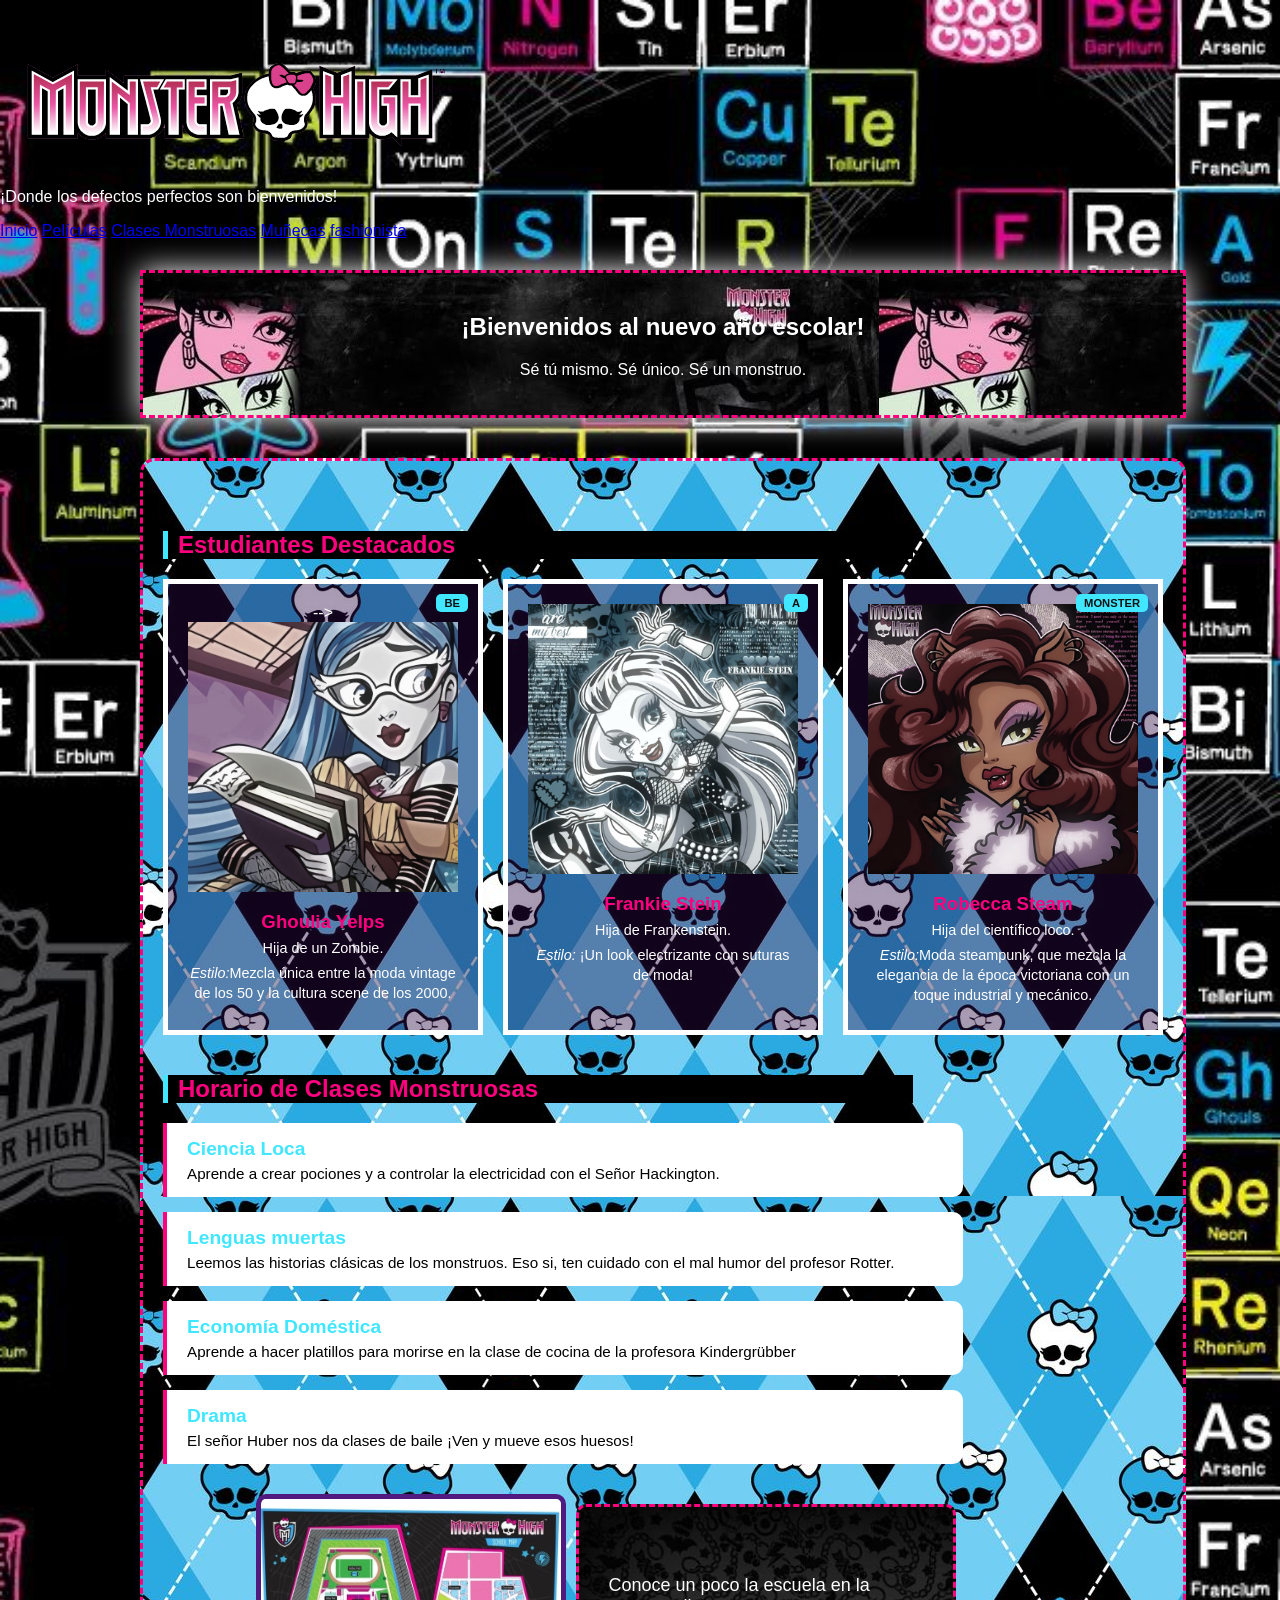
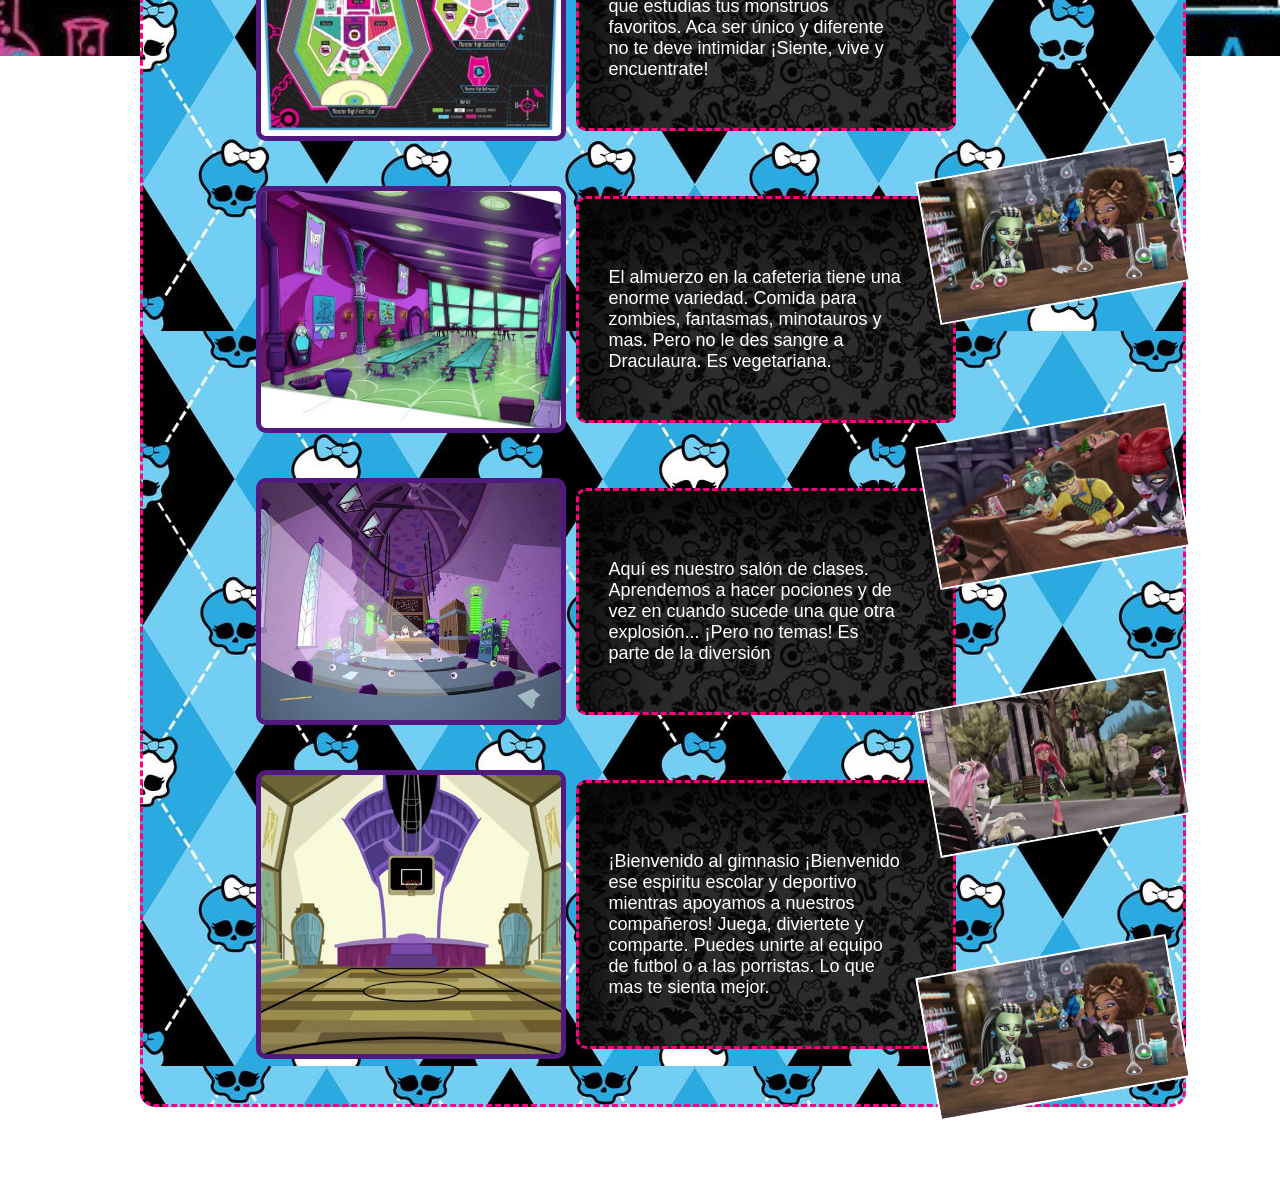
<file: clases.html>
<!DOCTYPE html>
<html lang="es">

<head>
  <meta charset="UTF-8">
  <meta name="viewport" content="width=device-width, initial-scale=1.0">
  <title>Monster High - Escuela terrorífica</title>

  <link rel="stylesheet" href="css/clases.css">
  <link rel="Icon" href="png_s/calavera.png" type="image/png">
</head>

<body>


  <header class="header-principal">
    <img src="png_s/logo-horizontal.png" alt="logo" class="imagen-logo">
    <p class="eslogan">¡Donde los defectos perfectos son bienvenidos!</p>
  </header>

  <nav class="menu-navegacion">
    <a href="index.html" class="enlace-menu">Inicio</a>
    <a href="peliculas.html" class="enlace-menu">Películas</a>
    <a href="clases.html" class="enlace-menu">Clases Monstruosas</a>
    <a href="muñecas.html" class="enlace-menu">Muñecas</a>
    <a href="fashion.html" class="enlace-menu">fashionista</a>
  </nav>

  <main class="contenedor-principal">

    <section id="inicio" class="seccion-bienvenida">
      <h2>¡Bienvenidos al nuevo año escolar!</h2>
      <p>Sé tú mismo. Sé único. Sé un monstruo.</p>
    </section>

    <div class="marco-fondo">
      <!--SECCIÓN DE PERSONAJES (CON IMÁGENES) -->
      <h2 class="titulo-seccion">Estudiantes Destacados</h2>

      <section id="estudiantes" class="rejilla-estudiantes">

        <article class="tarjeta-monstruo">
          <span class="insignia-esquina">Be</span>
          <div class="contenedor-imagen-monstruo"> -->
            <img src="Personajes_imgs/ghoulia.jpg" alt="Ghoulia" class="imagen-personaje">
          </div>
          <h3 class="nombre-monstruo">Ghoulia Yelps</h3>
          <p class="info-monstruo">Hija de un Zombie.</p>
          <p class="info-monstruo"><em>Estilo:</em>Mezcla única entre la moda vintage de los 50 y la cultura scene de
            los 2000.</p>

        </article>

        <article class="tarjeta-monstruo">
          <span class="insignia-esquina">A</span>
          <div class="contenedor-imagen-monstruo">
            <img src="Personajes_imgs/frankie.jpg" alt="Frankie Stein" class="imagen-personaje">
          </div>
          <h3 class="nombre-monstruo">Frankie Stein</h3>
          <p class="info-monstruo">Hija de Frankenstein.</p>
          <p class="info-monstruo"><em>Estilo:</em> ¡Un look electrizante con suturas de moda!</p>
        </article>

        <article class="tarjeta-monstruo">
          <span class="insignia-esquina">Monster</span>
          <div class="contenedor-imagen-monstruo">
            <img src="Personajes_imgs/clawdeen wolf.jpg" alt="Robecca" class="imagen-personaje">
          </div>
          <h3 class="nombre-monstruo">Robecca Steam</h3>
          <p class="info-monstruo">Hija del científico loco.</p>
          <p class="info-monstruo"><em>Estilo:</em>Moda steampunk, que mezcla la elegancia de la época victoriana con un
            toque industrial y mecánico.</p>
        </article>

      </section>

      <h2 class="titulo-seccion">Horario de Clases Monstruosas</h2>

      <section id="clases" class="lista-clases">

        <div class="tarjeta-clase">
          <h4 class="nombre-clase">Ciencia Loca</h4>
          <p class="detalle-clase">Aprende a crear pociones y a controlar la electricidad con el Señor Hackington.
          </p>
        </div>

        <div class="tarjeta-clase">
          <h4 class="nombre-clase">Lenguas muertas</h4>
          <p class="detalle-clase">Leemos las historias clásicas de los monstruos. Eso si, ten cuidado con el mal humor
            del profesor Rotter.
          </p>
        </div>

        <div class="tarjeta-clase">
          <h4 class="nombre-clase">Economía Doméstica</h4>
          <p class="detalle-clase">Aprende a hacer platillos para morirse en la clase de cocina de la profesora
            Kindergrübber</p>
        </div>

        <div class="tarjeta-clase">
          <h4 class="nombre-clase">Drama</h4>
          <p class="detalle-clase">El señor Huber nos da clases de baile ¡Ven y mueve esos huesos!</p>
        </div>

        <div class="fondos">
          <img src="Personajes_imgs/campus.jpg" alt="campus" class="imagen-lat">
          <div class="info-clases">
            <p>Conoce un poco la escuela en la que estudias tus monstruos favoritos.
              Aca ser único y diferente no te deve intimidar ¡Siente, vive y encuentrate!
            </p>
          </div>
        </div>

        <div class="fondos">
          <img src="Personajes_imgs/cafeteria.jpg" alt="campus" class="imagen-lat">
          <div class="info-clases">
            <p>El almuerzo en la cafeteria tiene una enorme variedad. Comida para zombies, fantasmas, minotauros
              y mas. Pero no le des sangre a Draculaura. Es vegetariana.
            </p>
          </div>
        </div>

        <div class="fondos">
          <img src="Personajes_imgs/salon-clases.jpg" alt="campus" class="imagen-lat">
          <div class="info-clases">
            <p>Aquí es nuestro salón de clases. Aprendemos a hacer pociones y de vez en cuando
              sucede una que otra explosión... ¡Pero no temas! Es parte de la diversión
            </p>
          </div>
        </div>

        <div class="fondos">
          <img src="Personajes_imgs/gimnasio.jpg" alt="campus" class="imagen-lat">
          <div class="info-clases">
            <p>¡Bienvenido al gimnasio ¡Bienvenido ese espiritu escolar y deportivo mientras apoyamos a nuestros
              compañeros! Juega, diviertete y comparte. Puedes unirte al equipo de futbol o a las porristas.
              Lo que mas te sienta mejor.
            </p>
          </div>
        </div>

        <div class="decoraciones-revistas">
          <img src="Personajes_imgs/ex1.jpg" alt="revista1" class="img-lat">
          <img src="Personajes_imgs/ex2.jpg" alt="revista2" class="img-lat">
          <img src="Personajes_imgs/ex3.jpg" alt="revista3" class="img-lat">
          <img src="Personajes_imgs/ex4.jpg" alt="revista4" class="img-lat">
        </div>

        <div class="decoraciones-revistas">
          <img src="Personajes_imgs/ex1.jpg" alt="revista1" class="img-lat">
        </div

      </section>
    </div>

  </main>

  <footer class="pie-pagina">
    <p>&copy; 2026 - Creado por un auténtico monstruo de la web.</p>
  </footer>

</body>

</html>
</file>
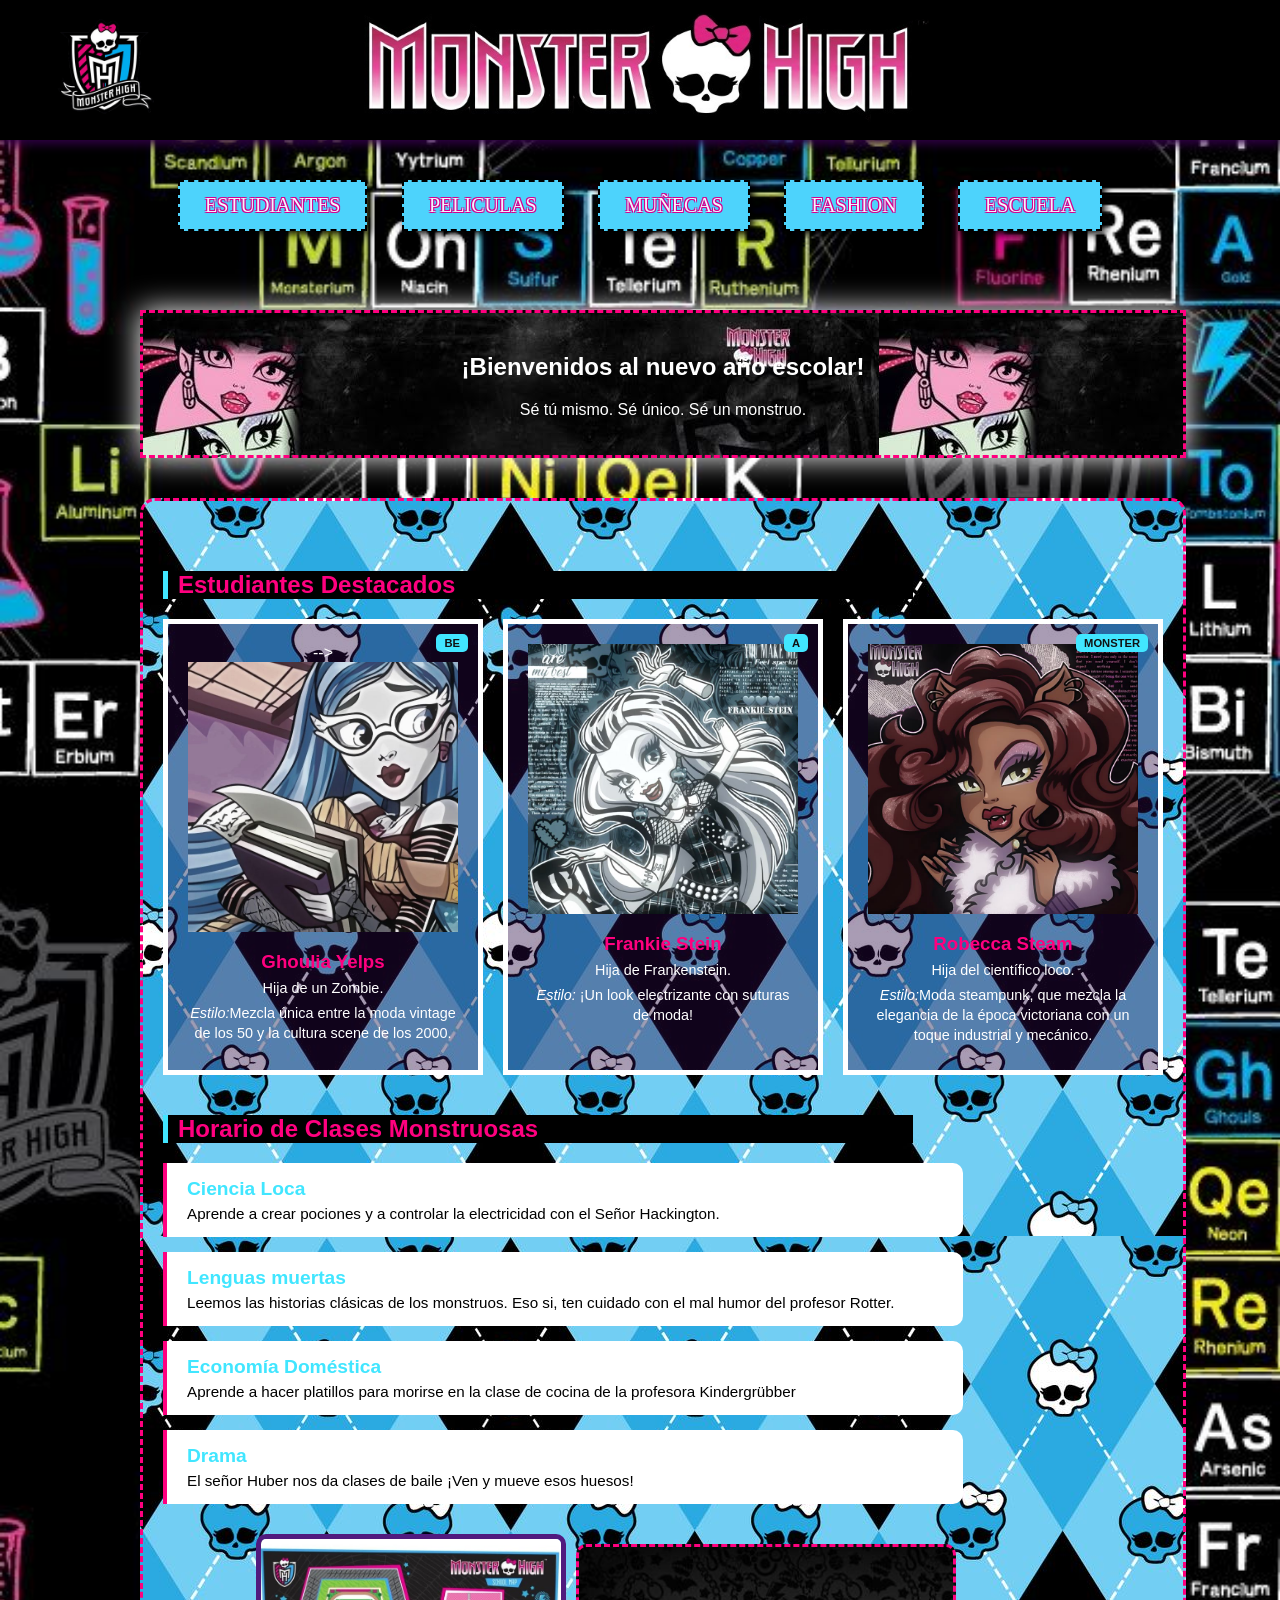
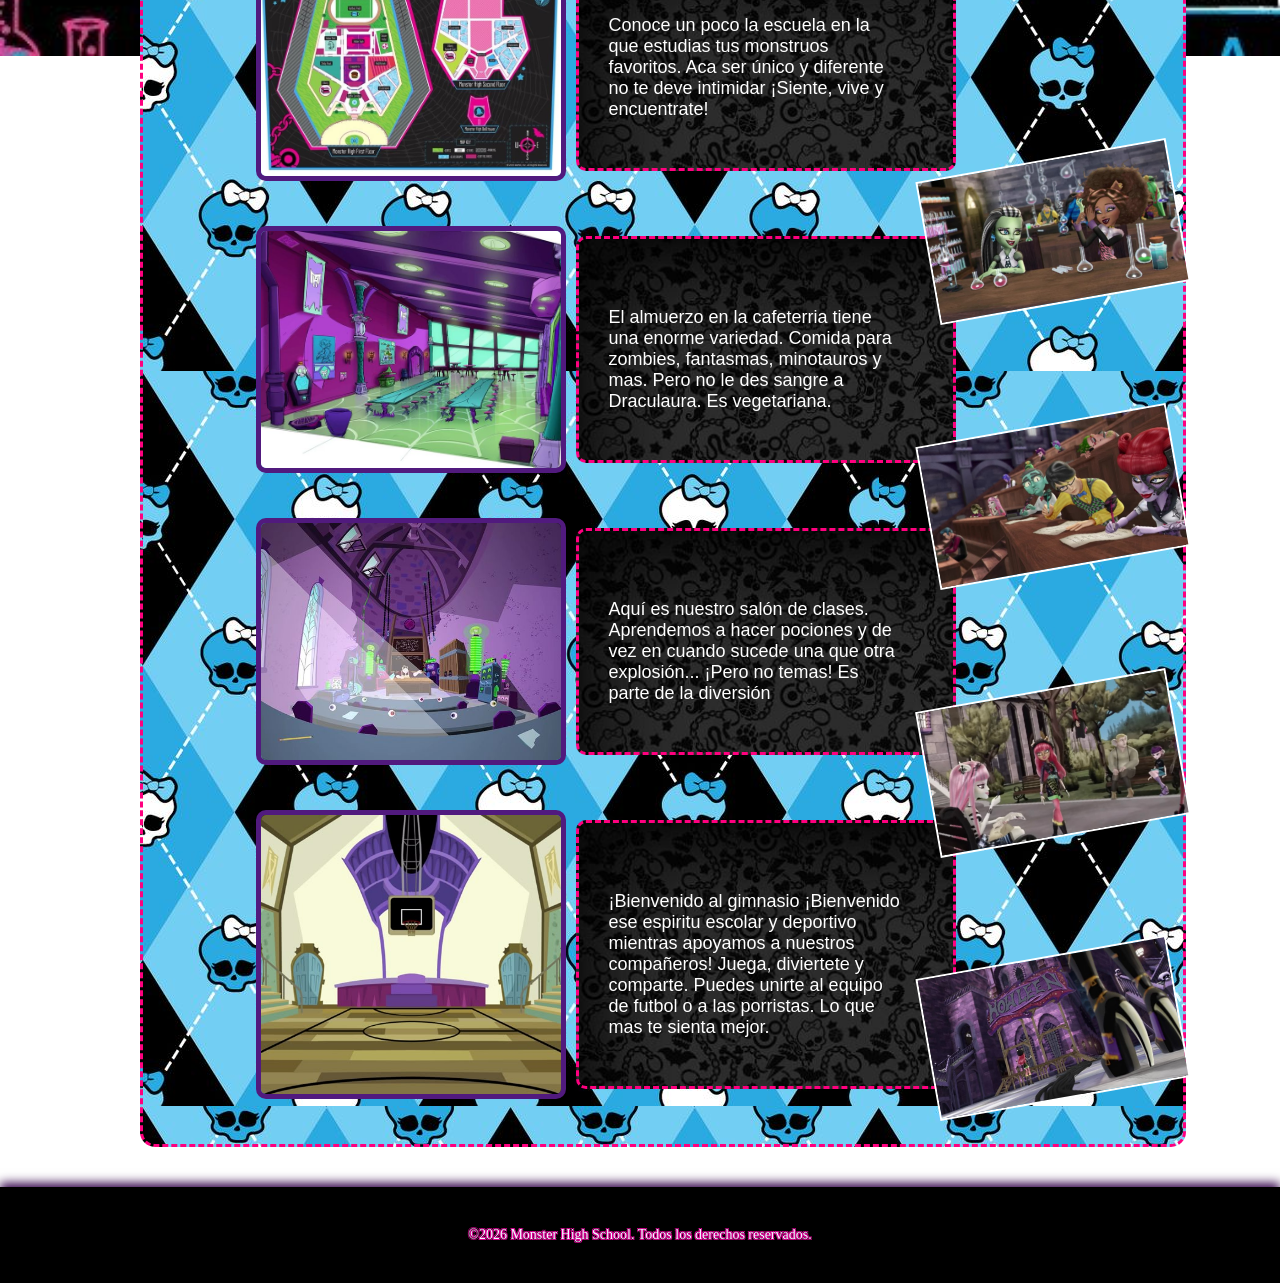
<file: escuela.html>
<!DOCTYPE html>
<html lang="es">

<head>
  <meta charset="UTF-8">
  <meta name="viewport" content="width=device-width, initial-scale=1.0">
  <title>Monster High - Escuela terrorífica</title>
  <link rel="stylesheet" href="css/interfazigual.css">
  <link rel="stylesheet" href="css/clases.css">
  <link rel="Icon" href="png_s/calavera.png" type="image/png">
</head>

<body>

  <header>
    <a href="index.html">
      <img src="Resources/LogoMHpng.png" alt="Logo Monster High" class="logo">
    </a>
    <img src="Resources/Titulo.png" alt="Titulo Monster High" class="titulo">
  </header>

  <main class="botones">
    <a href="estudiantes.html" class="opcion-menu op1">ESTUDIANTES</a>
    <a href="peliculas.html" class="opcion-menu op2">PELICULAS</a>
    <a href="muñecas.html" class="opcion-menu op3">MUÑECAS</a>
    <a href="fashion.html" class="opcion-menu op4">FASHION</a>
    <a href="escuela.html" class="opcion-menu op5">ESCUELA</a>
  </main>

  <main class="contenedor-principal">

    <section id="inicio" class="seccion-bienvenida">
      <h2>¡Bienvenidos al nuevo año escolar!</h2>
      <p>Sé tú mismo. Sé único. Sé un monstruo.</p>
    </section>

    <div class="marco-fondo">

      <h2 class="titulo-seccion">Estudiantes Destacados</h2>

      <section id="estudiantes" class="rejilla-estudiantes">

        <article class="tarjeta-monstruo">
          <span class="insignia-esquina">Be</span>
          <div class="contenedor-imagen-monstruo"> -->
            <img src="Resources/Personajes_imgs/ghoulia.jpg" alt="Ghoulia" class="imagen-personaje">
          </div>
          <h3 class="nombre-monstruo">Ghoulia Yelps</h3>
          <p class="info-monstruo">Hija de un Zombie.</p>
          <p class="info-monstruo"><em>Estilo:</em>Mezcla única entre la moda vintage de los 50 y la cultura scene de
            los 2000.</p>

        </article>

        <article class="tarjeta-monstruo">
          <span class="insignia-esquina">A</span>
          <div class="contenedor-imagen-monstruo">
            <img src="Resources/Personajes_imgs/frankie.jpg" alt="Frankie Stein" class="imagen-personaje">
          </div>
          <h3 class="nombre-monstruo">Frankie Stein</h3>
          <p class="info-monstruo">Hija de Frankenstein.</p>
          <p class="info-monstruo"><em>Estilo:</em> ¡Un look electrizante con suturas de moda!</p>
        </article>

        <article class="tarjeta-monstruo">
          <span class="insignia-esquina">Monster</span>
          <div class="contenedor-imagen-monstruo">
            <img src="Resources/Personajes_imgs/clawdeen wolf.jpg" alt="Robecca" class="imagen-personaje">
          </div>
          <h3 class="nombre-monstruo">Robecca Steam</h3>
          <p class="info-monstruo">Hija del científico loco.</p>
          <p class="info-monstruo"><em>Estilo:</em>Moda steampunk, que mezcla la elegancia de la época victoriana con un
            toque industrial y mecánico.</p>
        </article>

      </section>

      <h2 class="titulo-seccion">Horario de Clases Monstruosas</h2>

      <section id="clases" class="lista-clases">

        <div class="tarjeta-clase">
          <h4 class="nombre-clase">Ciencia Loca</h4>
          <p class="detalle-clase">Aprende a crear pociones y a controlar la electricidad con el Señor Hackington.
          </p>
        </div>

        <div class="tarjeta-clase">
          <h4 class="nombre-clase">Lenguas muertas</h4>
          <p class="detalle-clase">Leemos las historias clásicas de los monstruos. Eso si, ten cuidado con el mal humor
            del profesor Rotter.
          </p>
        </div>

        <div class="tarjeta-clase">
          <h4 class="nombre-clase">Economía Doméstica</h4>
          <p class="detalle-clase">Aprende a hacer platillos para morirse en la clase de cocina de la profesora
            Kindergrübber</p>
        </div>

        <div class="tarjeta-clase">
          <h4 class="nombre-clase">Drama</h4>
          <p class="detalle-clase">El señor Huber nos da clases de baile ¡Ven y mueve esos huesos!</p>
        </div>

        <div class="fondos">
          <img src="Resources/Personajes_imgs/campus.jpg" alt="campus" class="imagen-lat">
          <div class="info-clases">
            <p>Conoce un poco la escuela en la que estudias tus monstruos favoritos.
              Aca ser único y diferente no te deve intimidar ¡Siente, vive y encuentrate!
            </p>
          </div>
        </div>

        <div class="fondos">
          <img src="Resources/Personajes_imgs/cafeteria.jpg" alt="cafeterria" class="imagen-lat">
          <div class="info-clases">
            <p>El almuerzo en la cafeterria tiene una enorme variedad. Comida para zombies, fantasmas, minotauros
              y mas. Pero no le des sangre a Draculaura. Es vegetariana.
            </p>
          </div>
        </div>

        <div class="fondos">
          <img src="Resources/Personajes_imgs/salon-clases.jpg" alt="campus" class="imagen-lat">
          <div class="info-clases">
            <p>Aquí es nuestro salón de clases. Aprendemos a hacer pociones y de vez en cuando
              sucede una que otra explosión... ¡Pero no temas! Es parte de la diversión
            </p>
          </div>
        </div>

        <div class="fondos">
          <img src="Resources/Personajes_imgs/gimnasio.jpg" alt="campus" class="imagen-lat">
          <div class="info-clases">
            <p>¡Bienvenido al gimnasio ¡Bienvenido ese espiritu escolar y deportivo mientras apoyamos a nuestros
              compañeros! Juega, diviertete y comparte. Puedes unirte al equipo de futbol o a las porristas.
              Lo que mas te sienta mejor.
            </p>
          </div>
        </div>

        <div class="decoraciones-revistas">
          <img src="Resources/Personajes_imgs/ex1.jpg" alt="revista1" class="img-lat">
          <img src="Resources/Personajes_imgs/ex2.jpg" alt="revista2" class="img-lat">
          <img src="Resources/Personajes_imgs/ex3.jpg" alt="revista3" class="img-lat">
          <img src="Resources/Personajes_imgs/ex4.jpg" alt="revista4" class="img-lat">
        </div>

      </section>
    </div>

  </main>

  <footer>
    <p>©2026 Monster High School. Todos los derechos reservados.</p>
  </footer>

</body>

</html>
</file>
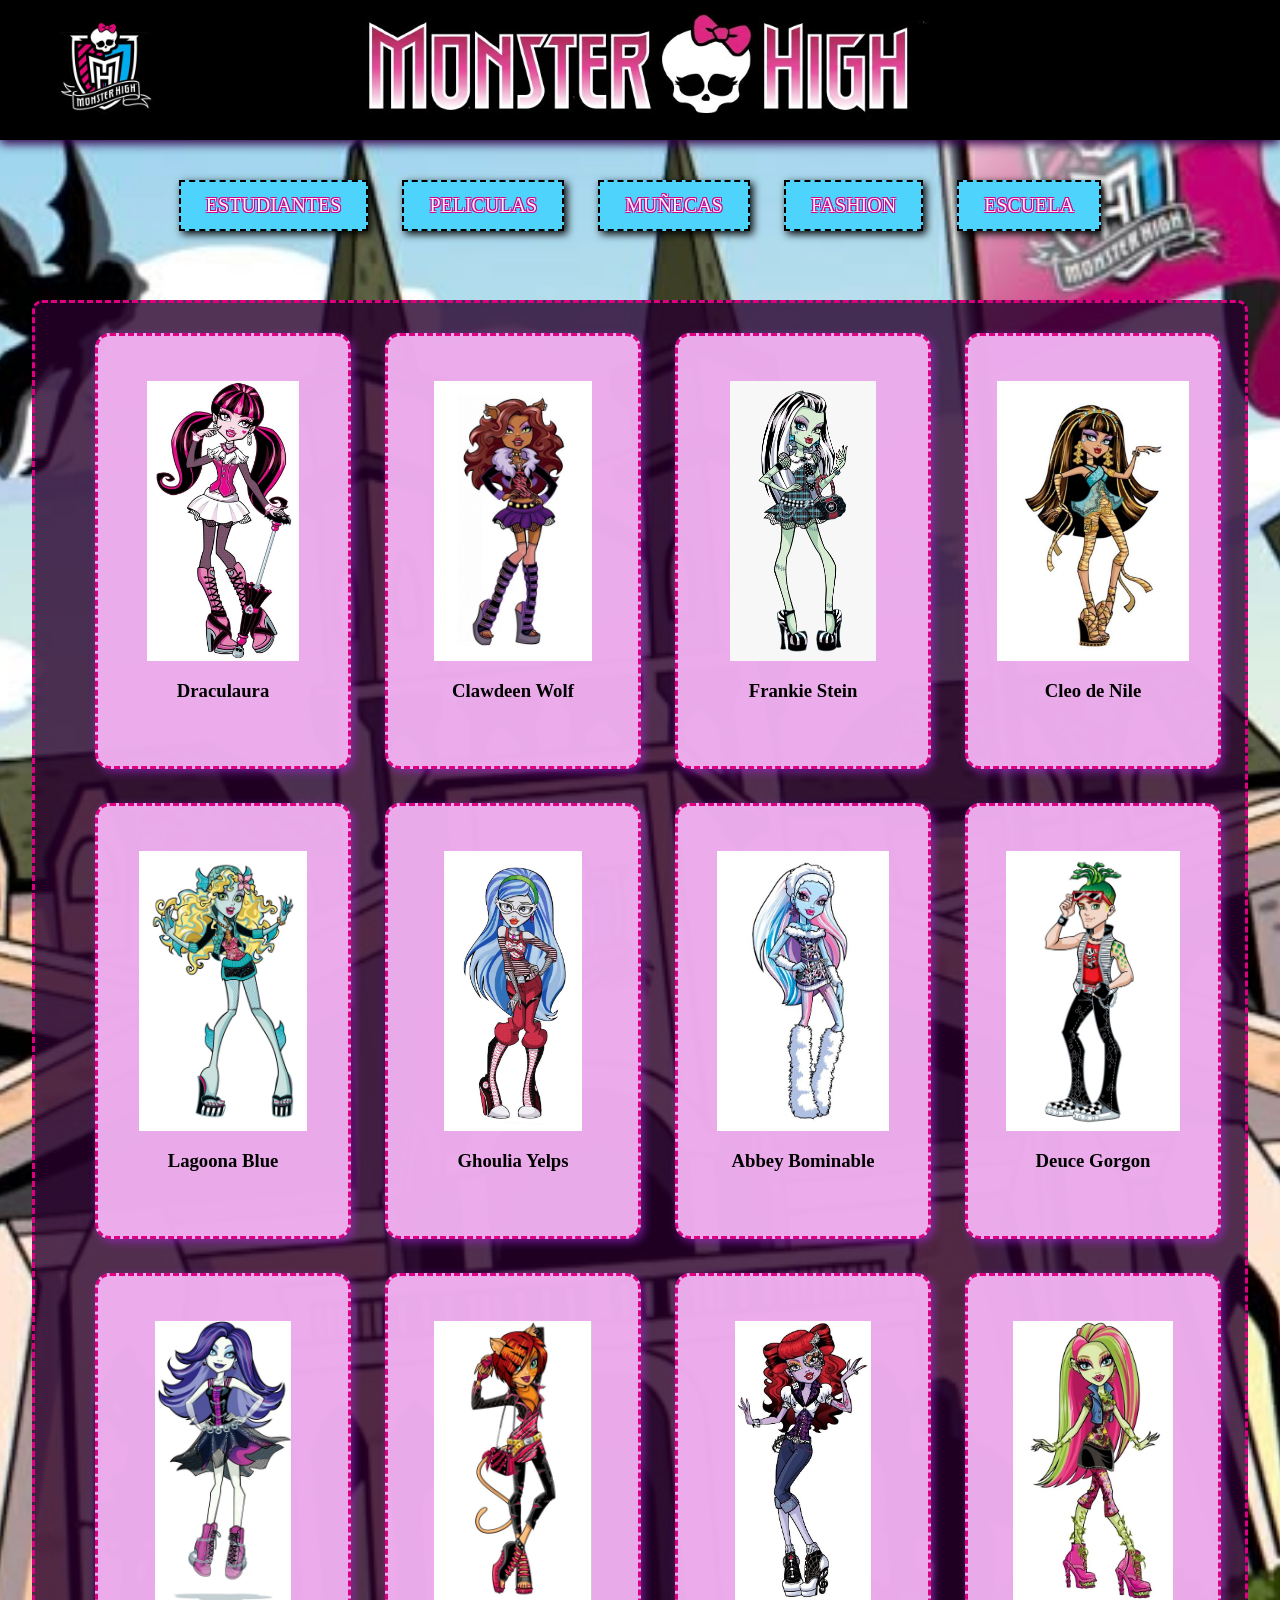
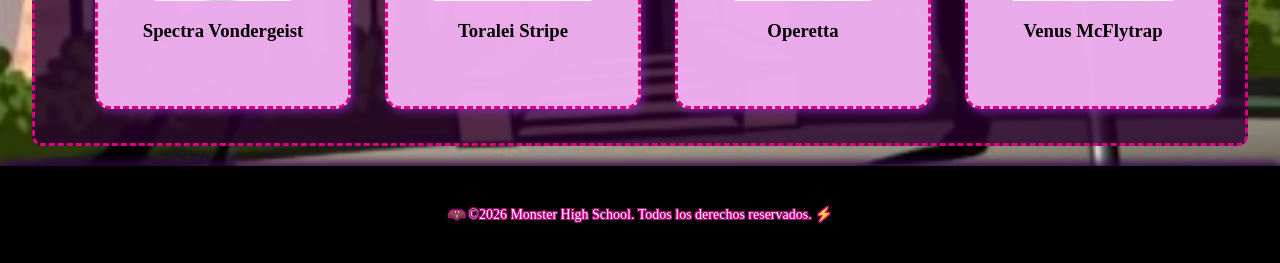
<file: estudiantes.html>
<!DOCTYPE html>
<html lang="es">

<head>
  <meta charset="UTF-8">
  <title>Estudiantes</title>
   <link rel="icon" type="image/png" href="Resources/png_s/calavera.png">
  <link rel="stylesheet" href="CSS/interfazigual.css">
  <link rel="stylesheet" href="CSS/estudiantes.css">
</head>

<body>
  <header>
    <a href="index.html">
      <img src="Resources/LogoMHpng.png" alt="Logo Monster High" class="logo">
    </a>
    <img src="Resources/Titulo.png" alt="Titulo Monster High" class="titulo">
  </header>

  <main class="botones">
    <a href="estudiantes.html" class="opcion-menu op1">ESTUDIANTES</a>
    <a href="peliculas.html" class="opcion-menu op2">PELICULAS</a>
    <a href="muñecas.html" class="opcion-menu op3">MUÑECAS</a>
    <a href="fashion.html" class="opcion-menu op4">FASHION</a>
    <a href="escuela.html" class="opcion-menu op5">ESCUELA</a>
  </main>


  <section class="contenido-es">
    <div class="galeria-estudiantes">
      <div class="tarjeta-flip">
        <div class="tarjeta-interior">

          <div class="tarjeta-frente">
            <img src="Resources/Es-Draculaura.jpg" alt="Draculaura">
            <h3>Draculaura</h3>
          </div>

          <div class="tarjeta-reverso">
            <img src="Resources/Draculaura-cara.jpg" alt="Draculaura" class="foto-cara">
            <h3>Draculaura</h3>
            <p>Padre:Dracula</p>
            <p>Color favorito: Rosa eléctrico</p>
            <p>"¡Vamp-tástico!"</p>
          </div>
        </div>
      </div>

      <div class="tarjeta-flip">
        <div class="tarjeta-interior">
          <div class="tarjeta-frente">
            <img src="Resources/Es-Clawdeen.jpg" alt="Clawdeen Wolf">
            <h3>Clawdeen Wolf</h3>
          </div>
          <div class="tarjeta-reverso">
            <img src="Resources/Clawdeen-cara.jpg" alt="Clawdeen Wolf" class="foto-cara">
            <h3>Clawdeen Wolf</h3>
            <p>Padre: Hombre lobo</p>
            <p>Color favorito: Morado</p>
            <p>"¡Aullando de estilo!"</p>
          </div>
        </div>
      </div>

      <div class="tarjeta-flip">
        <div class="tarjeta-interior">
          <div class="tarjeta-frente">
            <img src="Resources/Es-Frankie.jpg" alt="Frankie Stein">
            <h3>Frankie Stein</h3>
          </div>
          <div class="tarjeta-reverso">
            <img src="Resources/Frankie-cara.jpg" alt="Frankie Stein" class="foto-cara">
            <h3>Frankie Stein</h3>
            <p>Padre: Frankenstein</p>
            <p>Color favorito: Rayas negras y blancas</p>
            <p>"¡Voltios de energía!"</p>
          </div>
        </div>
      </div>

      <div class="tarjeta-flip">
        <div class="tarjeta-interior">
          <div class="tarjeta-frente">
            <img src="Resources/Es-Cleo.jpg" alt="Cleo de Nile">
            <h3>Cleo de Nile</h3>
          </div>
          <div class="tarjeta-reverso">
            <img src="Resources/Cleo-cara.jpg" alt="Cleo de Nile" class="foto-cara">
            <h3>Cleo de Nile</h3>
            <p>Padres: La Momia</p>
            <p>Color favorito: Dorado</p>
            <p>"¡Fabulosa, como siempre!"</p>
          </div>
        </div>
      </div>

      <div class="tarjeta-flip">
        <div class="tarjeta-interior">
          <div class="tarjeta-frente">
            <img src="Resources/Es-Lagoona.jpg" alt="Lagoona Blue">
            <h3>Lagoona Blue</h3>
          </div>
          <div class="tarjeta-reverso">
            <img src="Resources/Lagoona-cara.jpg" alt="Lagoona Blue" class="foto-cara">
            <h3>Lagoona Blue</h3>
            <p>Padres: El Monstruo Marino</p>
            <p>Color favorito: Verde agua</p>
            <p>"¡De lo más lindo!"</p>
          </div>
        </div>
      </div>

      <div class="tarjeta-flip">
        <div class="tarjeta-interior">
          <div class="tarjeta-frente">
            <img src="Resources/Es-Ghoulia.jpg" alt="Ghoulia Yelps">
            <h3>Ghoulia Yelps</h3>
          </div>
          <div class="tarjeta-reverso">
            <img src="Resources/Ghoulia-cara.jpg" alt="Ghoulia Yelps" class="foto-cara">
            <h3>Ghoulia Yelps</h3>
            <p>Padres: Los Zombis</p>
            <p>Color favorito: Rojo</p>
            <p>"...uuuuuh!"</p>
          </div>
        </div>
      </div>

      <div class="tarjeta-flip">
        <div class="tarjeta-interior">
          <div class="tarjeta-frente">
            <img src="Resources/Es-Abbey.jpg" alt="Abbey Bominable">
            <h3>Abbey Bominable</h3>
          </div>
          <div class="tarjeta-reverso">
            <img src="Resources/Abbey-cara.png" alt="Abbey Bominable" class="foto-cara">
            <h3>Abbey Bominable</h3>
            <p>Padres: El Yeti</p>
            <p>Color favorito: Azul Hielo</p>
            <p>"¡Es muy helado!"</p>
          </div>
        </div>
      </div>


      <div class="tarjeta-flip">
        <div class="tarjeta-interior">
          <div class="tarjeta-frente">
            <img src="Resources/Es-Deuce.jpg" alt="Deuce Gorgon">
            <h3>Deuce Gorgon</h3>
          </div>
          <div class="tarjeta-reverso">
            <img src="Resources/Deuce-cara.jpg" alt="Deuce Gorgon" class="foto-cara">
            <h3>Deuce Gorgon</h3>
            <p>Padres: Medusa</p>
            <p>Color favorito: Verde Neón</p>
            <p>"¡De piedra!"</p>
          </div>
        </div>
      </div>

      <div class="tarjeta-flip">
        <div class="tarjeta-interior">
          <div class="tarjeta-frente">
            <img src="Resources/Es-Spectra.jpg" alt="Spectra Vondergeist">
            <h3>Spectra Vondergeist</h3>
          </div>
          <div class="tarjeta-reverso">
            <img src="Resources/Spectra-cara.jpg" alt="Spectra Vondergeist" class="foto-cara">
            <h3>Spectra Vondergeist</h3>
            <p>Padres: Los Fantasmas</p>
            <p>Color favorito: Morado</p>
            <p>"¡Tengo un chisme espeluznante!"</p>
          </div>
        </div>
      </div>

      <div class="tarjeta-flip">
        <div class="tarjeta-interior">
          <div class="tarjeta-frente">
            <img src="Resources/Es-Toralei.jpg" alt="Toralei Stripe">
            <h3>Toralei Stripe</h3>
          </div>
          <div class="tarjeta-reverso">
            <img src="Resources/Toralei-cara.jpg" alt="Toralei Stripe" class="foto-cara">
            <h3>Toralei Stripe</h3>
            <p>Padres: El Hombre Felino</p>
            <p>Color favorito: Naranja Cítrico</p>
            <p>"¡Perfecto para un zarpazo!"</p>
          </div>
        </div>
      </div>

      <div class="tarjeta-flip">
        <div class="tarjeta-interior">
          <div class="tarjeta-frente">
            <img src="Resources/Es-Operetta.jpg" alt="Operetta">
            <h3>Operetta</h3>
          </div>
          <div class="tarjeta-reverso">
            <img src="Resources/Operetta-cara.jpg" alt="Operetta" class="foto-cara">
            <h3>Operetta</h3>
            <p>Padres: El Fantasma de la Ópera</p>
            <p>Color favorito: Rojo Terciopelo</p>
            <p>"¡A dar el gran show!"</p>
          </div>
        </div>
      </div>

      <div class="tarjeta-flip">
        <div class="tarjeta-interior">
          <div class="tarjeta-frente">
            <img src="Resources/Es-Venus.jpg" alt="Venus McFlytrap">
            <h3>Venus McFlytrap</h3>
          </div>
          <div class="tarjeta-reverso">
            <img src="Resources/Venus-cara.jpg" alt="Venus McFlytrap" class="foto-cara">
            <h3>Venus McFlytrap</h3>
            <p>Padres: La Planta Monstruo</p>
            <p>Color favorito: Verde y Rosa</p>
            <p>"¡Salva el planeta!"</p>
          </div>
        </div>
      </div>


    </div>
    </div>
  </section>

  <footer>
    <p>©2026 Monster High School. Todos los derechos reservados.</p>
  </footer>

</body>

</html>
</file>
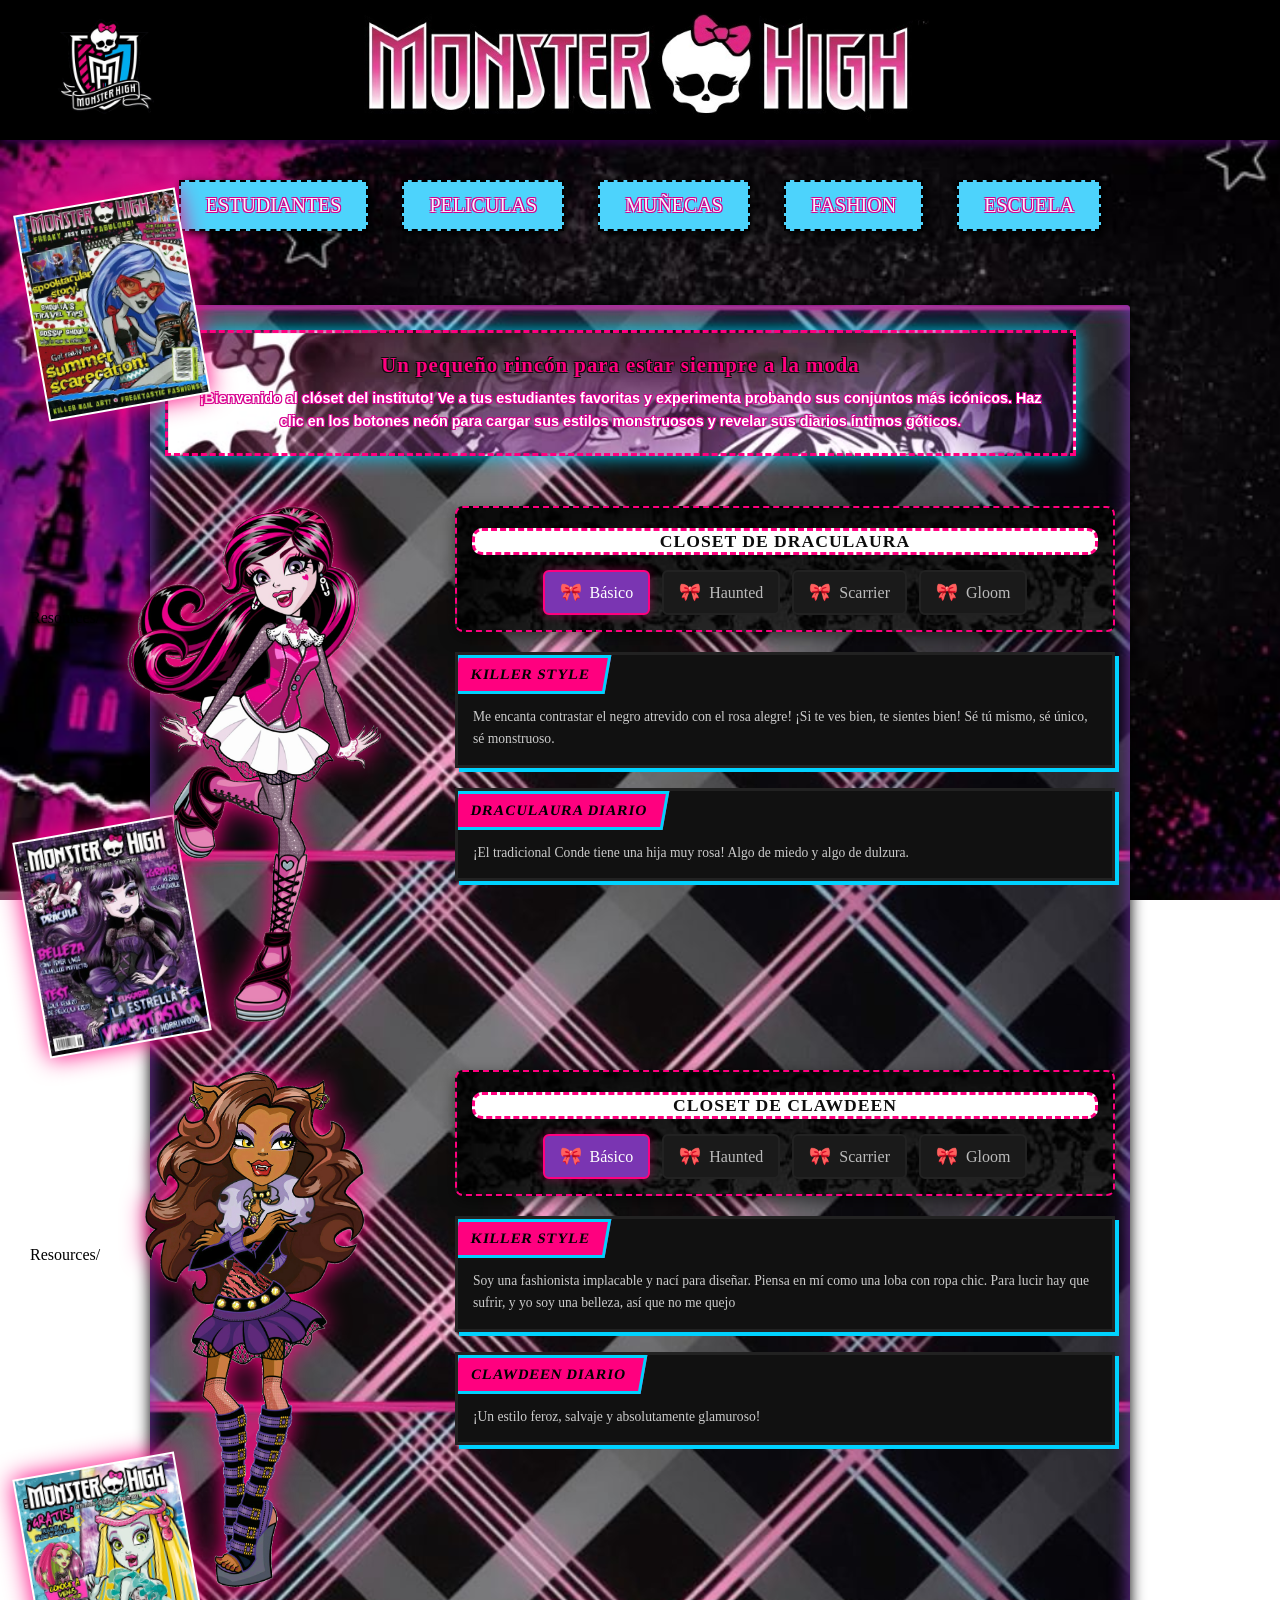
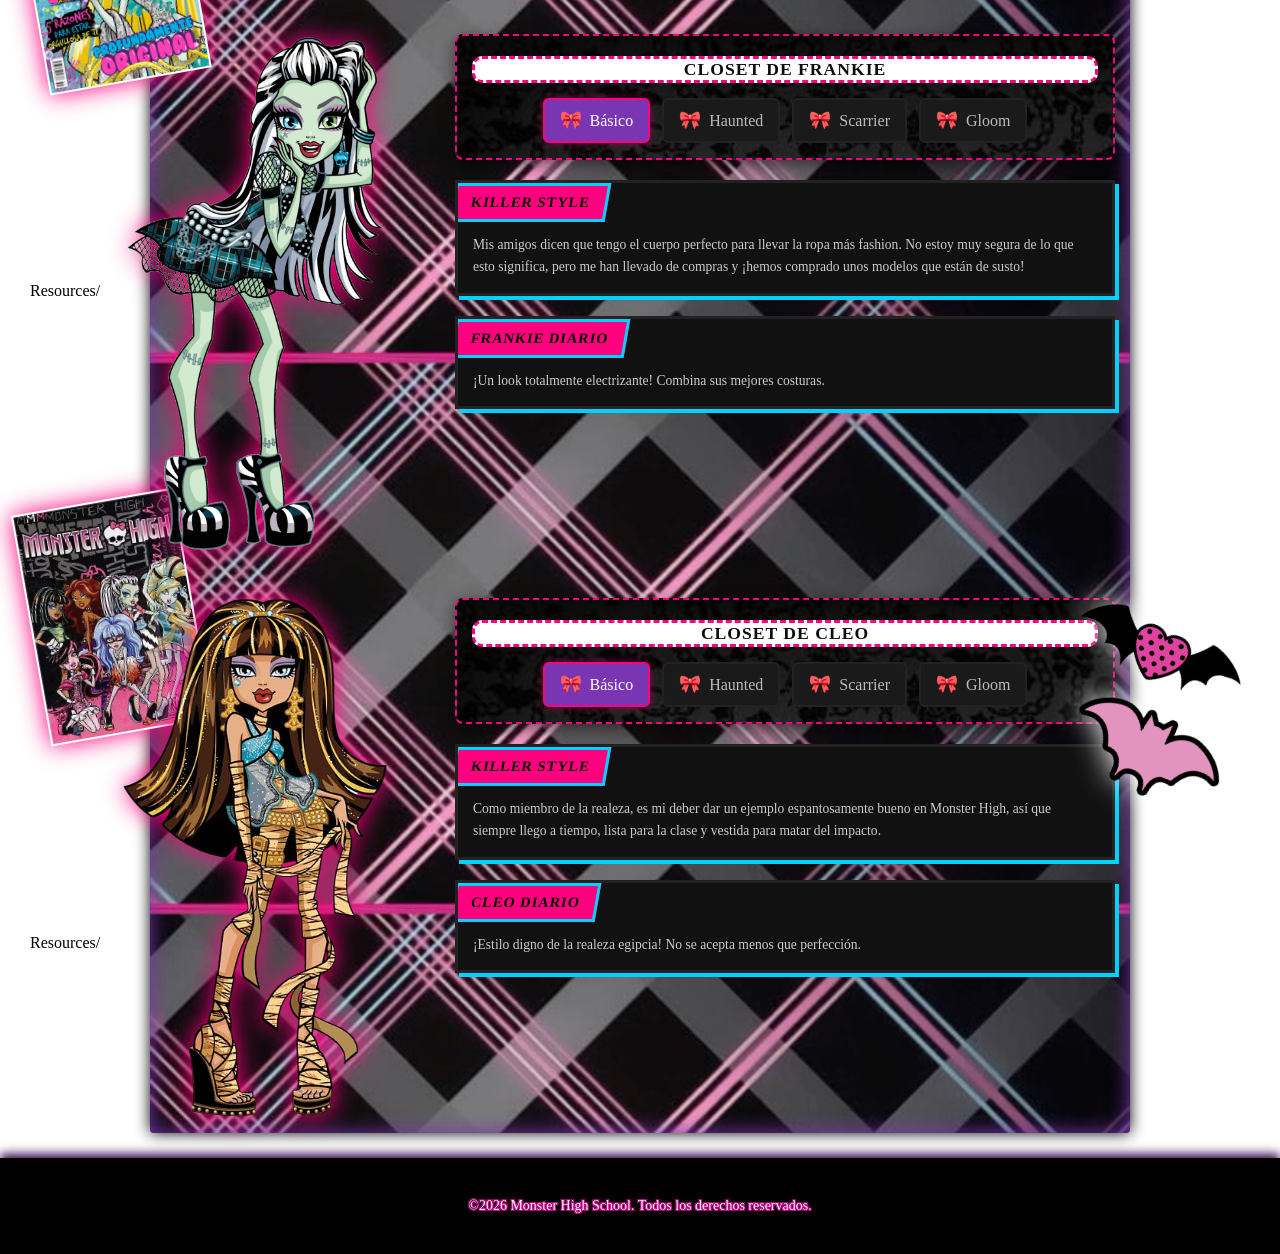
<file: fashion.html>
<!DOCTYPE html>
<html lang="es">

<head>
    <meta charset="UTF-8">
    <meta name="viewport" content="width=device-width, initial-scale=1.0">
    <title>Monster High - Moda espantosa</title>
    <link rel="stylesheet" href="css/interfazigual.css">
    <link rel="stylesheet" href="css/fashion.css">
    <link rel="Icon" href="png_s/calavera.png" type="image/png">
</head>

<body>

    <div class="decoraciones-revistas">
        <img src="Resources/Personajes_imgs/ghoulia-r.jpg" alt="revista1" class="img-lat">Resources/
        <img src="Resources/Personajes_imgs/elissabat.jpg" alt="revista2" class="img-lat">Resources/
        <img src="Resources/Personajes_imgs/laguna.jpg" alt="revista3" class="img-lat">Resources/
        <img src="Resources/Personajes_imgs/todas.jpg" alt="revista4" class="img-lat">Resources/
    </div>

    <header>
        <a href="index.html">
            <img src="Resources/LogoMHpng.png" alt="Logo Monster High" class="logo">
        </a>
        <img src="Resources/Titulo.png" alt="Titulo Monster High" class="titulo">
    </header>

    <main class="botones">
        <a href="estudiantes.html" class="opcion-menu op1">ESTUDIANTES</a>
        <a href="peliculas.html" class="opcion-menu op2">PELICULAS</a>
        <a href="muñecas.html" class="opcion-menu op3">MUÑECAS</a>
        <a href="fashion.html" class="opcion-menu op4">FASHION</a>
        <a href="escuela.html" class="opcion-menu op5">ESCUELA</a>
    </main>
    <main class="marco-pantalla-juego">

        <section class="cuadro-introduccion-closet">
            <h2>Un pequeño rincón para estar siempre a la moda</h2>
            <p>¡Bienvenido al clóset del instituto! Ve a tus estudiantes favoritas y experimenta
                probando sus conjuntos más icónicos. Haz clic en los botones neón para cargar sus estilos monstruosos
                y revelar sus diarios íntimos góticos.
            </p>
        </section>

        <!-- ===================================================
         1. BLOQUE DE DRACULAURA 
         ====================================================== -->
        <div class="interfaz-closet grupo-drac">
            <input type="radio" name="outfit-drac" id="drac1" checked>
            <input type="radio" name="outfit-drac" id="drac2">
            <input type="radio" name="outfit-drac" id="drac3">
            <input type="radio" name="outfit-drac" id="drac4">

            <section class="display-muñeca">
                <div class="efecto-destello-click"></div>
                <img src="Resources/png_s/d1.png" alt="Estilo Básico" class="capa-personaje prenda1">
                <img src="Resources/png_s/d2.png" alt="Estilo Haunted" class="capa-personaje prenda2">
                <img src="Resources/png_s/d3.png" alt="Estilo Scarrier" class="capa-personaje prenda3">
                <img src="Resources/png_s/d4.png" alt="Estilo Gloom" class="capa-personaje prenda4">
            </section>

            <div class="bloque-central-informacion">
                <nav class="perchero-central">
                    <h3 class="titulo-perchero">CLOSET DE DRACULAURA</h3>
                    <div class="rejilla-botones-horizontales">
                        <label for="drac1" class="boton-skull" id="btn-drac1"><span class="viñeta-moño">🎀</span>
                            Básico</label>
                        <label for="drac2" class="boton-skull" id="btn-drac2"><span class="viñeta-moño">🎀</span>
                            Haunted</label>
                        <label for="drac3" class="boton-skull" id="btn-drac3"><span class="viñeta-moño">🎀</span>
                            Scarrier</label>
                        <label for="drac4" class="boton-skull" id="btn-drac4"><span class="viñeta-moño">🎀</span>
                            Gloom</label>
                    </div>
                </nav>
                <article class="caja-diario-gotica">
                    <h4 class="etiqueta-rosa">KILLER STYLE</h4>
                    <p class="texto-diario">Me encanta contrastar el negro atrevido con el rosa alegre!
                        ¡Si te ves bien, te sientes bien! Sé tú mismo, sé único, sé monstruoso.</p>
                </article>
                <article class="caja-diario-gotica">
                    <h4 class="etiqueta-rosa">DRACULAURA DIARIO</h4>
                    <p class="texto-diario">¡El tradicional Conde tiene una hija muy rosa! Algo de miedo y algo de
                        dulzura.</p>
                </article>
            </div>
        </div>

        <div class="divisor"></div>

        <!-- ===================================================
         2. BLOQUE DE CLAWDEEN WOLF
         ====================================================== -->
        <div class="interfaz-closet grupo-clawdeen">
            <input type="radio" name="outfit-clawdeen" id="claw1" checked>
            <input type="radio" name="outfit-clawdeen" id="claw2">
            <input type="radio" name="outfit-clawdeen" id="claw3">
            <input type="radio" name="outfit-clawdeen" id="claw4">

            <section class="display-muñeca">
                <div class="efecto-destello-click"></div>
                <img src="Resources/png_s/c1.png" alt="Estilo Básico" class="capa-personaje prenda1">
                <img src="Resources/png_s/c2.png" alt="Estilo Haunted" class="capa-personaje prenda2">
                <img src="Resources/png_s/c3.png" alt="Estilo Scarrier" class="capa-personaje prenda3">
                <img src="Resources/png_s/c4.png" alt="Estilo Gloom" class="capa-personaje prenda4">
            </section>

            <div class="bloque-central-informacion">
                <nav class="perchero-central">
                    <h3 class="titulo-perchero">CLOSET DE CLAWDEEN</h3>
                    <div class="rejilla-botones-horizontales">
                        <label for="claw1" class="boton-skull" id="btn-claw1"><span class="viñeta-moño">🎀</span>
                            Básico</label>
                        <label for="claw2" class="boton-skull" id="btn-claw2"><span class="viñeta-moño">🎀</span>
                            Haunted</label>
                        <label for="claw3" class="boton-skull" id="btn-claw3"><span class="viñeta-moño">🎀</span>
                            Scarrier</label>
                        <label for="claw4" class="boton-skull" id="btn-claw4"><span class="viñeta-moño">🎀</span>
                            Gloom</label>
                    </div>
                </nav>
                <article class="caja-diario-gotica">
                    <h4 class="etiqueta-rosa">KILLER STYLE</h4>
                    <p class="texto-diario">Soy una fashionista implacable y nací para diseñar.
                        Piensa en mí como una loba con ropa chic. Para lucir hay que sufrir, y yo soy una belleza, así
                        que no me quejo</p>
                </article>
                <article class="caja-diario-gotica">
                    <h4 class="etiqueta-rosa">CLAWDEEN DIARIO</h4>
                    <p class="texto-diario">¡Un estilo feroz, salvaje y absolutamente glamuroso!</p>
                </article>
            </div>
        </div>

        <div class="divisor"></div>

        <!-- ===================================================
         3. BLOQUE DE FRANKIE STEIN
         ====================================================== -->
        <div class="interfaz-closet grupo-frankie">
            <input type="radio" name="outfit-frankie" id="frank1" checked>
            <input type="radio" name="outfit-frankie" id="frank2">
            <input type="radio" name="outfit-frankie" id="frank3">
            <input type="radio" name="outfit-frankie" id="frank4">

            <section class="display-muñeca">
                <div class="efecto-destello-click"></div>
                <img src="Resources/png_s/f1.png" alt="Estilo Básico" class="capa-personaje prenda1">
                <img src="Resources/png_s/f2.png" alt="Estilo Haunted" class="capa-personaje prenda2">
                <img src="Resources/png_s/f3.png" alt="Estilo Scarrier" class="capa-personaje prenda3">
                <img src="Resources/png_s/f4.png" alt="Estilo Gloom" class="capa-personaje prenda4">
            </section>

            <div class="bloque-central-informacion">
                <nav class="perchero-central">
                    <h3 class="titulo-perchero">CLOSET DE FRANKIE</h3>
                    <div class="rejilla-botones-horizontales">
                        <label for="frank1" class="boton-skull" id="btn-frank1"><span class="viñeta-moño">🎀</span>
                            Básico</label>
                        <label for="frank2" class="boton-skull" id="btn-frank2"><span class="viñeta-moño">🎀</span>
                            Haunted</label>
                        <label for="frank3" class="boton-skull" id="btn-frank3"><span class="viñeta-moño">🎀</span>
                            Scarrier</label>
                        <label for="frank4" class="boton-skull" id="btn-frank4"><span class="viñeta-moño">🎀</span>
                            Gloom</label>
                    </div>
                </nav>
                <article class="caja-diario-gotica">
                    <h4 class="etiqueta-rosa">KILLER STYLE</h4>
                    <p class="texto-diario">Mis amigos dicen que tengo el cuerpo perfecto para llevar la ropa más
                        fashion. No estoy muy segura de lo que esto significa,
                        pero me han llevado de compras y ¡hemos comprado unos modelos que están de susto!</p>
                </article>
                <article class="caja-diario-gotica">
                    <h4 class="etiqueta-rosa">FRANKIE DIARIO</h4>
                    <p class="texto-diario">¡Un look totalmente electrizante! Combina sus mejores costuras.</p>
                </article>
            </div>
        </div>

        <div class="divisor"></div>

        <!-- ===================================================
         4. BLOQUE DE CLEO DE NILE
         ====================================================== -->
        <div class="interfaz-closet grupo-cleo">
            <input type="radio" name="outfit-cleo" id="cleo1" checked>
            <input type="radio" name="outfit-cleo" id="cleo2">
            <input type="radio" name="outfit-cleo" id="cleo3">
            <input type="radio" name="outfit-cleo" id="cleo4">

            <section class="display-muñeca">
                <div class="efecto-destello-click"></div>
                <img src="Resources/png_s/cl1.png" alt="Estilo Básico" class="capa-personaje prenda1">
                <img src="Resources/png_s/cl2.png" alt="Estilo Haunted" class="capa-personaje prenda2">
                <img src="Resources/png_s/cl3.png" alt="Estilo Scarrier" class="capa-personaje prenda3">
                <img src="Resources/png_s/cl4.png" alt="Estilo Gloom" class="capa-personaje prenda4">
            </section>

            <div class="bloque-central-informacion">
                <nav class="perchero-central">
                    <h3 class="titulo-perchero">CLOSET DE CLEO</h3>
                    <div class="rejilla-botones-horizontales">
                        <label for="cleo1" class="boton-skull" id="btn-cleo1"><span class="viñeta-moño">🎀</span>
                            Básico</label>
                        <label for="cleo2" class="boton-skull" id="btn-cleo2"><span class="viñeta-moño">🎀</span>
                            Haunted</label>
                        <label for="cleo3" class="boton-skull" id="btn-cleo3"><span class="viñeta-moño">🎀</span>
                            Scarrier</label>
                        <label for="cleo4" class="boton-skull" id="btn-cleo4"><span class="viñeta-moño">🎀</span>
                            Gloom</label>
                    </div>
                </nav>
                <article class="caja-diario-gotica">
                    <h4 class="etiqueta-rosa">KILLER STYLE</h4>
                    <p class="texto-diario">Como miembro de la realeza, es mi deber dar un ejemplo espantosamente bueno
                        en Monster High,
                        así que siempre llego a tiempo, lista para la clase y vestida para matar del impacto.</p>
                </article>
                <article class="caja-diario-gotica">
                    <h4 class="etiqueta-rosa">CLEO DIARIO</h4>
                    <p class="texto-diario">¡Estilo digno de la realeza egipcia! No se acepta menos que perfección.</p>
                </article>
            </div>
        </div>

    </main>

    <aside class="decoracion-matraz">
        <img src="Resources/png_s/corazon_bat.png" alt="decoracion corazon">
    </aside>

    <footer>
        <p>©2026 Monster High School. Todos los derechos reservados.</p>
    </footer>

</body>

</html>
</file>
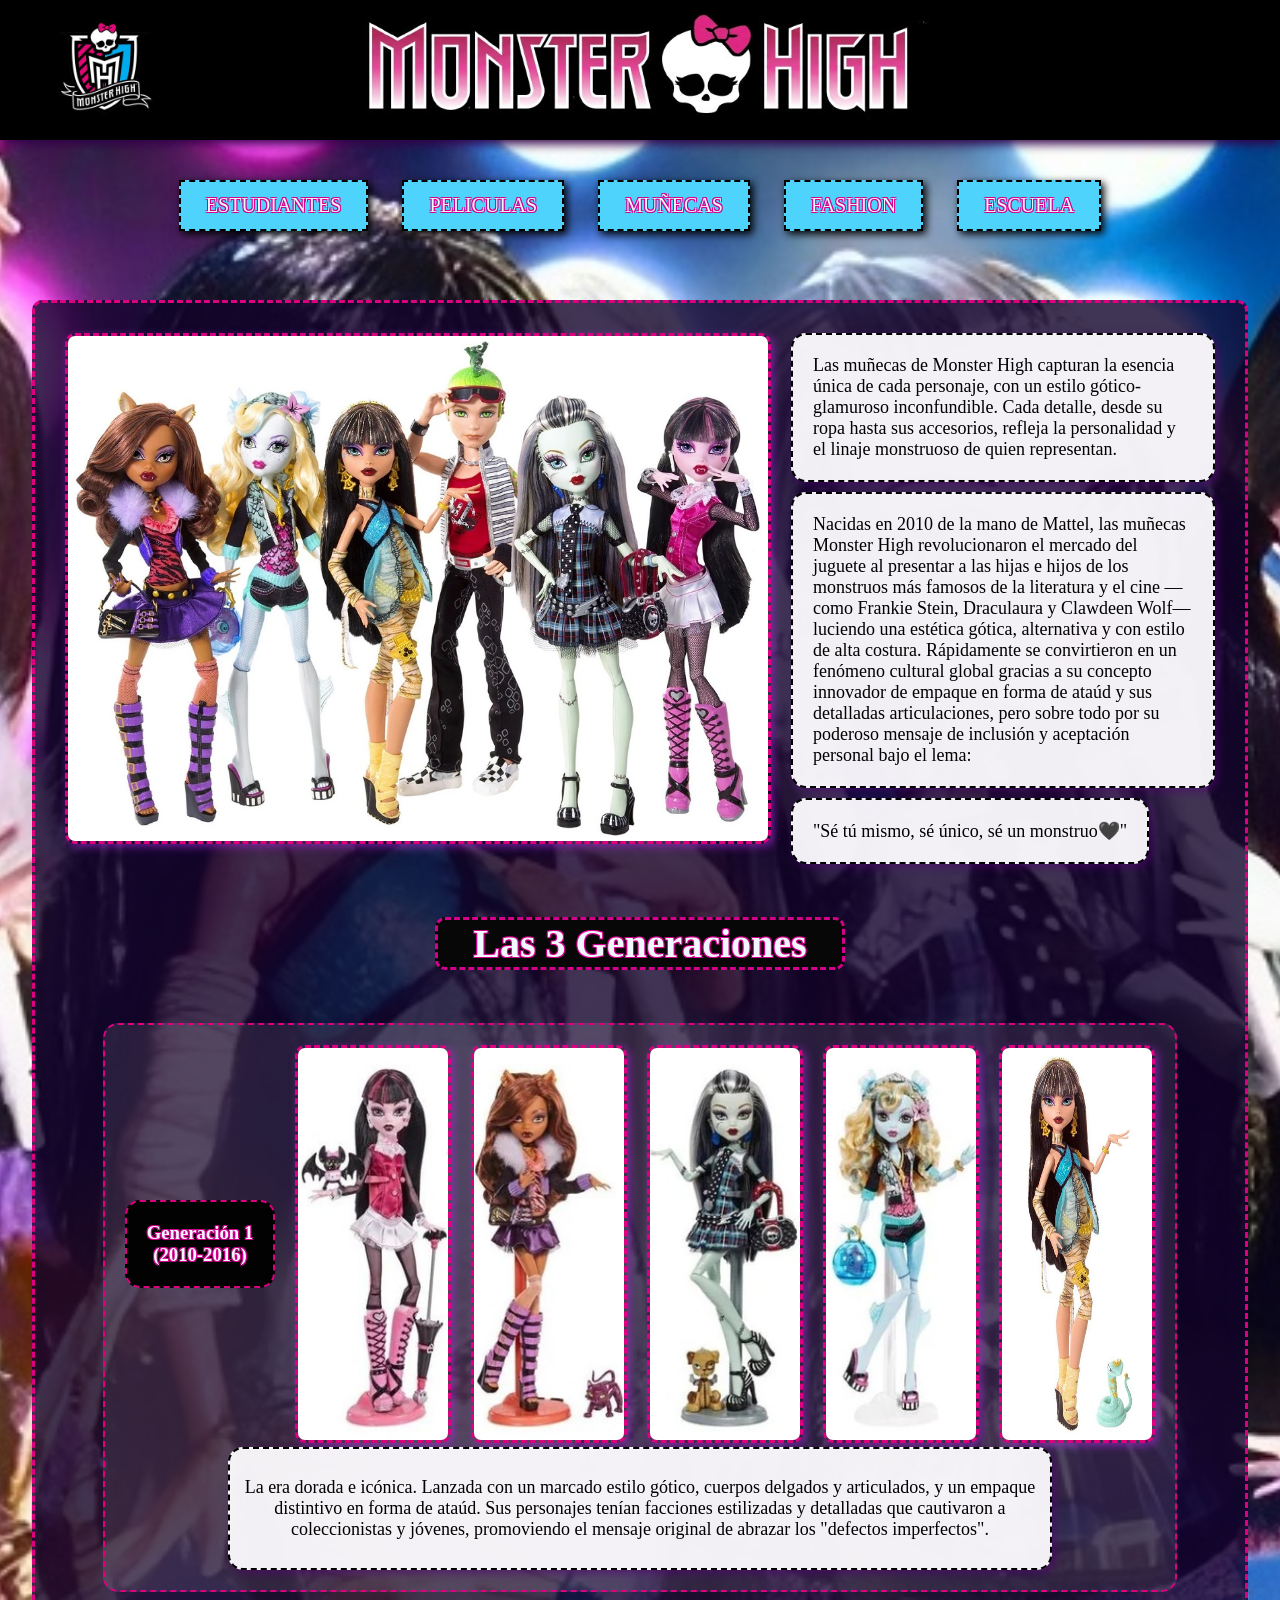
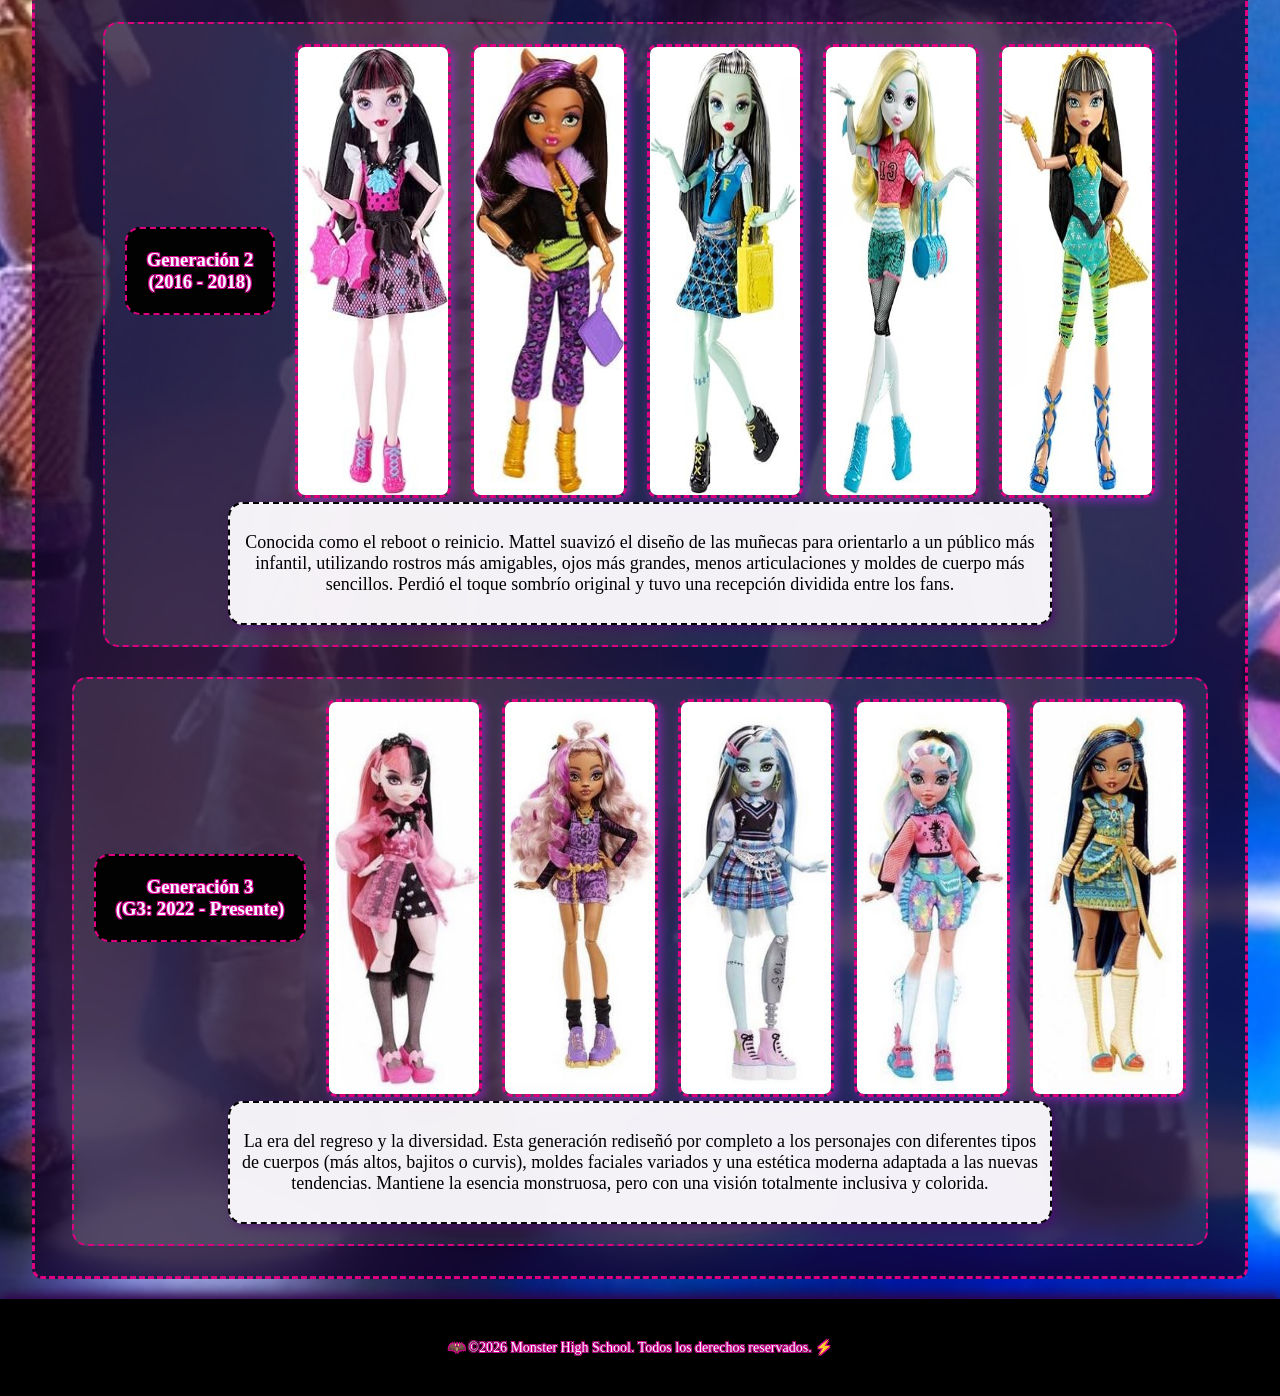
<file: muñecas.html>
<!DOCTYPE html>
<html lang="es">

<head>
  <meta charset="UTF-8">
  <title>Muñecas</title>
   <link rel="icon" type="image/png" href="Resources/png_s/calavera.png">
  <link rel="stylesheet" href="CSS/interfazigual.css">
  <link rel="stylesheet" href="CSS/muñecas.css">
</head>

<body>
  <header>
    <a href="index.html">
      <img src="Resources/LogoMHpng.png" alt="Logo Monster High" class="logo">
    </a>
    <img src="Resources/Titulo.png" alt="Titulo Monster High" class="titulo">
  </header>

  <main class="botones">
    <a href="estudiantes.html" class="opcion-menu op1">ESTUDIANTES</a>
    <a href="peliculas.html" class="opcion-menu op2">PELICULAS</a>
    <a href="muñecas.html" class="opcion-menu op3">MUÑECAS</a>
    <a href="fashion.html" class="opcion-menu op4">FASHION</a>
    <a href="escuela.html" class="opcion-menu op5">ESCUELA</a>
  </main>
  <section class="contenido-mu">
    <div class="intro-munecas">
      <img src="Resources/FotosMuñecas.webp" alt="Muñecas Monster High" class="foto-munecas">

      <div class="grupo-textos">
        <p class="texto-munecas">
          Las muñecas de Monster High capturan la esencia única de cada personaje,
          con un estilo gótico-glamuroso inconfundible. Cada detalle, desde su ropa hasta sus accesorios,
          refleja la personalidad y el linaje monstruoso de quien representan.
        </p>
        <p class="texto-munecas">
          Nacidas en 2010 de la mano de Mattel, las muñecas Monster High revolucionaron
          el mercado del juguete al presentar a las hijas e hijos de los monstruos más
          famosos de la literatura y el cine —como Frankie Stein, Draculaura y Clawdeen Wolf—
          luciendo una estética gótica, alternativa y con estilo de alta costura. Rápidamente
          se convirtieron en un fenómeno cultural global gracias a su concepto innovador de
          empaque en forma de ataúd y sus detalladas articulaciones, pero sobre todo por su
          poderoso mensaje de inclusión y aceptación personal bajo el lema:
        </p>
        <p class="texto-munecas">
          "Sé tú mismo, sé único, sé un monstruo🖤"
        </p>
      </div>
    </div>

    <h2>Las 3 Generaciones</h2>

    <div class="tarjeta-generacion">
      <div class="fila-g1">
        <h3>Generación 1 <br> (2010-2016)</h3>
        <div class="galeria-g1">
          <img src="Resources/gen1-Draculaura.jpg" alt="Draculaura Generación 1" class="foto-g1">
          <img src="Resources/gen1-Clawdeen.jpg" alt="Clawdeen Wolf Generación 1" class="foto-g1">
          <img src="Resources/gen1-Frankie.jpg" alt="Frankie Stein Generación 1" class="foto-g1">
          <img src="Resources/gen1-Lagoona.jpg" alt="Lagoona Blue Generación 1" class="foto-g1">
          <img src="Resources/gen1-Chleo.jpg" alt="Chleo de Nile Generación 1" class="foto-g1">
        </div>
      </div>
      <div class="texto-gen1">
        <p>
          La era dorada e icónica. Lanzada con un marcado estilo gótico,
          cuerpos delgados y articulados, y un empaque distintivo en forma de ataúd. Sus personajes
          tenían facciones estilizadas y detalladas que cautivaron a coleccionistas y jóvenes,
          promoviendo el mensaje original de abrazar los "defectos imperfectos".
        </p>
      </div>
    </div>

    <div class="tarjeta-generacion">
      <div class="fila-g1">
        <h3>Generación 2 <br> (2016 - 2018)</h3>
        <div class="galeria-g1">
          <img src="Resources/gen2-Draculaura.jpg" alt="Draculaura Generación 2" class="foto-g1">
          <img src="Resources/gen2-Clawdeen.jpg" alt="Clawdeen Wolf Generación 2" class="foto-g1">
          <img src="Resources/gen2-Frankie.jpg" alt="Frankie Stein Generación 2" class="foto-g1">
          <img src="Resources/gen2-Lagoona.jpg" alt="Lagoona Blue Generación 2" class="foto-g1">
          <img src="Resources/gen2-Chleo.jpg" alt="Chleo de Nile Generación 2" class="foto-g1">
        </div>
      </div>
      <div class="texto-gen1">
        <p>
          Conocida como el reboot o reinicio. Mattel suavizó el diseño de las
          muñecas para orientarlo a un público más infantil, utilizando rostros
          más amigables, ojos más grandes, menos articulaciones y moldes de cuerpo más
          sencillos. Perdió el toque sombrío original y tuvo una recepción dividida entre los fans.
        </p>
      </div>
    </div>

    <div class="tarjeta-generacion">
      <div class="fila-g1">
        <h3>Generación 3 <br> (G3: 2022 - Presente)</h3>
        <div class="galeria-g1">
          <img src="Resources/gen3-Draculaura.jpg" alt="Draculaura Generación 3" class="foto-g1">
          <img src="Resources/gen3-Clawdeen.jpg" alt="Clawdeen Wolf Generación 3" class="foto-g1">
          <img src="Resources/gen3-Frankie.jpg" alt="Frankie Stein Generación 3" class="foto-g1">
          <img src="Resources/gen3-Lagoona.jpg" alt="Lagoona Blue Generación 3" class="foto-g1">
          <img src="Resources/gen3-Chleo.jpg" alt="Chleo de Nile Generación 3" class="foto-g1">
        </div>
      </div>
      <div class="texto-gen1">
        <p>
          La era del regreso y la diversidad. Esta generación rediseñó por completo a los personajes
          con diferentes tipos de cuerpos (más altos, bajitos o curvis), moldes faciales variados y una
          estética moderna adaptada a las nuevas tendencias. Mantiene la esencia monstruosa, pero con una
          visión totalmente inclusiva y colorida.
        </p>
      </div>
    </div>

  </section>

  <footer>
    <p>©2026 Monster High School. Todos los derechos reservados.</p>
  </footer>

</body>

</html>
</file>
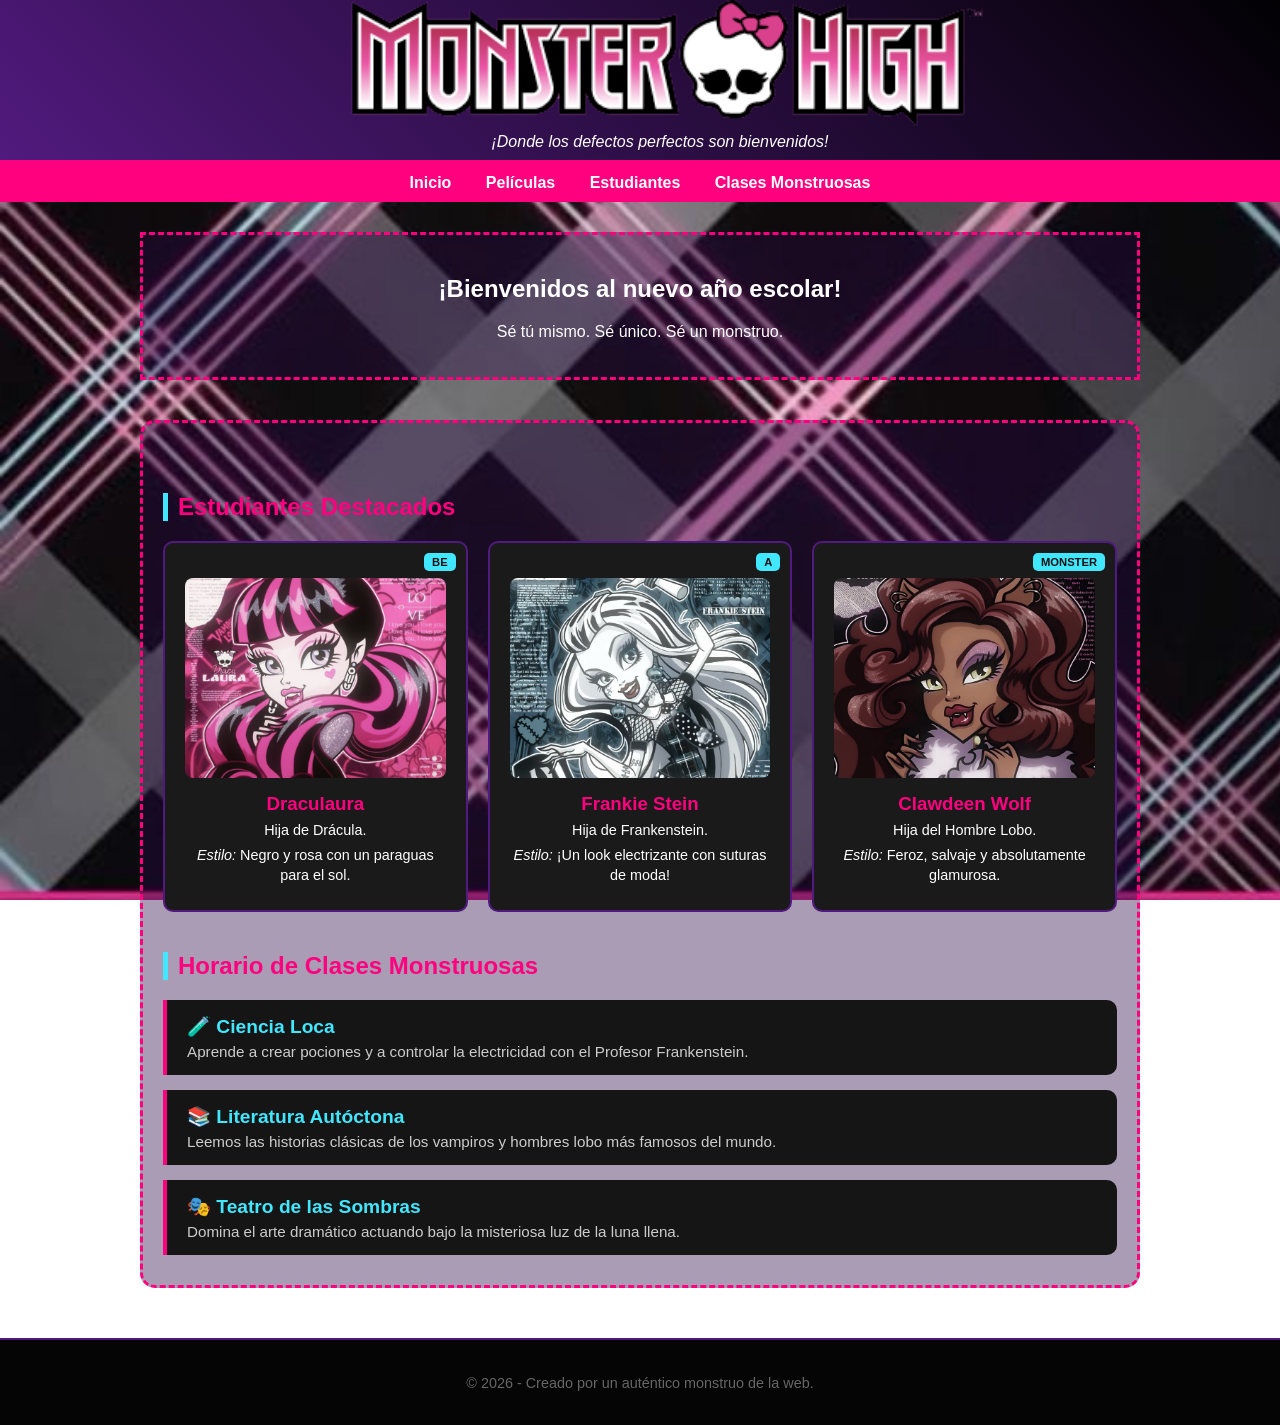
<file: prueba.html>
<!DOCTYPE html>
<html lang="es">
<head>
  <meta charset="UTF-8">
  <meta name="viewport" content="width=device-width, initial-scale=1.0">
  <title>Estudiantes</title>
  
  <!-- Conexión al archivo CSS externo -->
  <link rel="stylesheet" href="css/prueba.css">
</head>
<body>

  <!-- Encabezado de la Escuela -->
  <header class="header-principal">
    <img src="png_s/logo-horizontal.png" alt="logo" class="imagen-logo">
    <p class="eslogan">¡Donde los defectos perfectos son bienvenidos!</p>
  </header>

  <!-- Menú de Navegación -->
  <nav class="menu-navegacion">
    <a href="#inicio" class="enlace-menu">Inicio</a>
     <a href="index.html" class="enlace-menu">Películas</a>
    <a href="prueba.html" class="enlace-menu">Estudiantes</a>
    <a href="#clases" class="enlace-menu">Clases Monstruosas</a>
  </nav>

  <!-- Contenedor Principal -->
  <main class="contenedor-principal">
    
    <!-- Sección de Bienvenida -->
    <section id="inicio" class="seccion-bienvenida">
      <h2>¡Bienvenidos al nuevo año escolar!</h2>
      <p>Sé tú mismo. Sé único. Sé un monstruo.</p>
    </section>

    <div class="marco-fondo">
    <!-- 2. SECCIÓN DE PERSONAJES (CON IMÁGENES) -->
    <h2 class="titulo-seccion">Estudiantes Destacados</h2>
    
    <section id="estudiantes" class="rejilla-estudiantes">
      
      <!-- Tarjeta Draculaura -->
      <article class="tarjeta-monstruo">
        <span class="insignia-esquina">Be</span>
        <div class="contenedor-imagen-monstruo">
          <!-- Puedes cambiar estos enlaces de ejemplo por tus imágenes locales -->
          <img src="Personajes_imgs/Draculara Icon.jpg" alt="Draculaura" class="imagen-personaje">
        </div>
        <h3 class="nombre-monstruo">Draculaura</h3>
        <p class="info-monstruo">Hija de Drácula.</p>
        <p class="info-monstruo"><em>Estilo:</em> Negro y rosa con un paraguas para el sol.</p>
      </article>

      <!-- Tarjeta Frankie Stein -->
      <article class="tarjeta-monstruo">
        <span class="insignia-esquina">A</span>
        <div class="contenedor-imagen-monstruo">
          <img src="Personajes_imgs/frankie.jpg" alt="Frankie Stein" class="imagen-personaje">
        </div>
        <h3 class="nombre-monstruo">Frankie Stein</h3>
        <p class="info-monstruo">Hija de Frankenstein.</p>
        <p class="info-monstruo"><em>Estilo:</em> ¡Un look electrizante con suturas de moda!</p>
      </article>

      <!-- Tarjeta Clawdeen Wolf -->
      <article class="tarjeta-monstruo">
        <span class="insignia-esquina">Monster</span>
        <div class="contenedor-imagen-monstruo">
          <img src="Personajes_imgs/clawdeen wolf.jpg" alt="Clawdeen Wolf" class="imagen-personaje">
        </div>
        <h3 class="nombre-monstruo">Clawdeen Wolf</h3>
        <p class="info-monstruo">Hija del Hombre Lobo.</p>
        <p class="info-monstruo"><em>Estilo:</em> Feroz, salvaje y absolutamente glamurosa.</p>
      </article>

    </section>

    <!-- 3. SECCIÓN DE CLASES MONSTRUOSAS -->
    <h2 class="titulo-seccion">Horario de Clases Monstruosas</h2>
    
    <section id="clases" class="lista-clases">
      
      <div class="tarjeta-clase">
        <h4 class="nombre-clase">🧪 Ciencia Loca</h4>
        <p class="detalle-clase">Aprende a crear pociones y a controlar la electricidad con el Profesor Frankenstein.</p>
      </div>

      <div class="tarjeta-clase">
        <h4 class="nombre-clase">📚 Literatura Autóctona</h4>
        <p class="detalle-clase">Leemos las historias clásicas de los vampiros y hombres lobo más famosos del mundo.</p>
      </div>

      <div class="tarjeta-clase">
        <h4 class="nombre-clase">🎭 Teatro de las Sombras</h4>
        <p class="detalle-clase">Domina el arte dramático actuando bajo la misteriosa luz de la luna llena.</p>
      </div>

    </section>
    </div>

  </main>

  <!-- Pie de página -->
  <footer class="pie-pagina">
    <p>&copy; 2026 - Creado por un auténtico monstruo de la web.</p>
  </footer>

</body>
</html>
</file>
<file: css/clases.css>
:root {
  --rosa-brillante: #ff007f;
  --morado-oscuro: #511a7e;
  --negro-fondo: #111111;
  --azul-neon: #41e6ff;
  --blanco: #ffffff;
}

body {
  margin: 0;
  font-family: 'Franklin Gothic Medium', 'Arial Narrow', Arial, sans-serif;
  background-image: url(../Resources/Fondos/tabla.jpg);
  background-size: cover;
  background-attachment: fixed;
  background-repeat: no-repeat;
  color: var(--blanco);
}

.header{
   background: linear-gradient(45deg, var(--morado-oscuro), #000000);
}

.contenedor-principal {
  max-width: 1000px;
  margin: 30px auto;
  padding: 0 20px;
}

.seccion-bienvenida {
  border: 3px dashed var(--rosa-brillante);
  background-image: url(../Resources/Fondos/fondo-peliculas.jpg);
  width: 100%;
  padding: 20px;
  margin-bottom: 40px;
  background-color: rgba(42, 8, 69, 0.4);
  filter: drop-shadow(0 0 15px var(--blanco));
  text-align: center;
  animation: flotar 3s ease-in-out infinite;
  ;
}

.marco-fondo {
  border: 3px dashed var(--rosa-brillante);
  padding: 30px 20px;
  background-image: url(../Resources/Fondos/azul.jpg);
  width: 100%;
  border-radius: 15px;
  margin-top: 20px;
  margin-bottom: 40px;
}

.titulo-seccion {
  background-color: #000;
  border-left: 5px solid var(--azul-neon);
  padding-left: 10px;
  margin-top: 40px;
  margin-bottom: 20px;
  margin-right: 250px;
  color: var(--rosa-brillante);
}

.rejilla-estudiantes {
  display: grid;
  grid-template-columns: repeat(auto-fit, minmax(250px, 1fr));
  gap: 20px;
}

.tarjeta-monstruo {
  background-color: rgba(42, 8, 69, 0.4);
  border: 5px solid var(--blanco);
  padding: 20px;
  text-align: center;
  position: relative;
  overflow: hidden;
  transition: transform 0.3s, border-color 0.3s;
}

.tarjeta-monstruo:hover {
  transform: translateY(-5px);
  border-color: var(--azul-neon);
}

.rejilla-estudiantes:hover> :not(:hover) {
  filter: blur(5px);
  opacity: 0.8;
}

.imagen-estudiantil-monstruo {
  width: 100%;
  height: 200px;
  overflow: hidden;
  border-radius: 8px;
  margin-top: 15px;
}

.imagen-personaje {
  width: 100%;
  height: 100%;
  object-fit: cover;
}

.nombre-monstruo {
  color: var(--rosa-brillante);
  margin-top: 15px;
  margin-bottom: 5px;
}

.info-monstruo {
  font-size: 0.9rem;
  line-height: 1.4;
  margin: 5px 0;
}

.insignia-esquina {
  position: absolute;
  top: 10px;
  right: 10px;
  background-color: var(--azul-neon);
  color: var(--negro-fondo);
  font-size: 0.7rem;
  font-weight: bold;
  padding: 3px 8px;
  border-radius: 5px;
  text-transform: uppercase;
  z-index: 10;
}

.lista-clases {
  display: flex;
  flex-direction: column;
  gap: 15px;
}

.tarjeta-clase {
  background-color: #fff;
  border-left: 4px solid var(--rosa-brillante);
  padding: 15px 20px;
  margin-right: 200px;
  border-radius: 0 10px 10px 0;
}

.nombre-clase {
  margin: 0 0 5px 0;
  color: var(--azul-neon);
  font-size: 1.2rem;
}

.detalle-clase {
  margin: 0;
  font-size: 0.95rem;
  color: #000;
}

.fondos {
  display: flex;
  grid-template-columns: 100px auto 1fr;
  padding: 15px 0;
  margin: auto;
  width: 80%;
  padding-right: 15px;
}

.imagen-lat {
  width: 300px;
  height: auto;
  object-fit: cover;
  flex-shrink: 0;
  border: 5px solid var(--morado-oscuro);
  border-radius: 10px;
}

.imagen-lat:hover {
  transform: translateY(-5px);
  filter: drop-shadow(0 0 15px var(--rosa-brillante));
}

.info-clases {
  text-align: left;
  flex: 1;
  padding: 50px 50px 30px 30px;
  background-image: url(../Resources/Fondos/Monster\ High\ Wallpaper.jpg);
  background-size: 200%;
  border: 3px dashed var(--rosa-brillante);
  border-radius: 10px;
  margin: 10px;
  margin-right: 100px;
  font-size: large;
}

.decoraciones-revistas {
  position: absolute;
  right: 100px;
  bottom: -1800px;
  display: flex;
  flex-direction: column;
  gap: 120px;
  z-index: 10;
}

.img-lat {
  width: 250px;
  height: auto;
  border: 2px solid var(--blanco);
  rotate: -10deg;
  animation: flotar 3s ease-in-out infinite;
}


@keyframes flotar {
  0% {
    transform: translateY(0px);
  }

  50% {
    transform: translateY(-10px);
  }

  100% {
    transform: translateY(0px);
  }
}

@media (max-width: 1000px) {

  .decoracion-matraz,
  .decoraciones-revistas {
    display: none;
  }
}
</file>
<file: css/interfazigual.css>
/*header*/

header {
  position: fixed;
  top: 0;
  left: 0;
  width: 100%;
  background-color: rgb(0, 0, 0);
  text-align: center;
  box-shadow: 0 4px 10px rgb(50, 0, 73);
  padding: 5px 0;
  display: flex;
  align-items: center;
  justify-content: center;
  z-index: 100;

}

header a {
  display: block;
  text-decoration: none;
}

.logo {
  height: 120px;
  position: absolute;
  top: 6px;
  left: 1px;
}

.titulo {
  height: 130px;
}

/*botones*/
.botones {
  position: relative;
  width: 100%;
  height: 100px;
  margin-top: 180px;
  text-align: center;

}


.opcion-menu {
  display: inline-block;
  background-color: rgb(77, 211, 252);
  color: aliceblue;
  text-decoration: none;
  padding: 12px 25px;
  font-family: fantasy;
  text-shadow:
    -1px -1px 0 rgb(214, 0, 143),
    1px -1px 0 rgb(214, 0, 143),
    -1px 1px 0 rgb(214, 0, 143),
    1px 1px 0 rgb(214, 0, 143);
  font-size: 20px;
  border: 2px dashed black;
  box-shadow: 3px 3px 8px rgba(0, 0, 0, 1);
  margin: 0 15px;
}

.opcion-menu:hover {
  background-color: rgb(214, 0, 143);
  transform: scale(1.1);
  box-shadow: 0 0 10px rgb(214, 0, 143);
}

/*footer*/

footer {
  background-color: rgb(0, 0, 0);
  color: aliceblue;
  text-align: center;
  padding: 20px 0;
  font-family: fantasy;
  box-shadow: 0 -4px 10px rgb(50, 0, 73);
  text-shadow:
    -1px -1px 0 rgb(214, 0, 143),
    1px -1px 0 rgb(214, 0, 143),
    -1px 1px 0 rgb(214, 0, 143),
    1px 1px 0 rgb(214, 0, 143);
  margin-top: auto;
  width: 100%;
}

footer p {
  margin: 20px;
  font-size: 14px;
}
</file>
<file: CSS/interfazigual.css>
/*header*/

header {
  position: fixed;
  top: 0;
  left: 0;
  width: 100%;
  background-color: rgb(0, 0, 0);
  text-align: center;
  box-shadow: 0 4px 10px rgb(50, 0, 73);
  padding: 5px 0;
  display: flex;
  align-items: center;
  justify-content: center;
  z-index: 100;

}

header a {
  display: block;
  text-decoration: none;
}

.logo {
  height: 120px;
  position: absolute;
  top: 6px;
  left: 1px;
}

.titulo {
  height: 130px;
}

/*botones*/
.botones {
  position: relative;
  width: 100%;
  height: 100px;
  margin-top: 180px;
  text-align: center;

}


.opcion-menu {
  display: inline-block;
  background-color: rgb(77, 211, 252);
  color: aliceblue;
  text-decoration: none;
  padding: 12px 25px;
  font-family: fantasy;
  text-shadow:
    -1px -1px 0 rgb(214, 0, 143),
    1px -1px 0 rgb(214, 0, 143),
    -1px 1px 0 rgb(214, 0, 143),
    1px 1px 0 rgb(214, 0, 143);
  font-size: 20px;
  border: 2px dashed black;
  box-shadow: 3px 3px 8px rgba(0, 0, 0, 1);
  margin: 0 15px;
}

.opcion-menu:hover {
  background-color: rgb(214, 0, 143);
  transform: scale(1.1);
  box-shadow: 0 0 10px rgb(214, 0, 143);
}

/*footer*/

footer {
  background-color: rgb(0, 0, 0);
  color: aliceblue;
  text-align: center;
  padding: 20px 0;
  font-family: fantasy;
  box-shadow: 0 -4px 10px rgb(50, 0, 73);
  text-shadow:
    -1px -1px 0 rgb(214, 0, 143),
    1px -1px 0 rgb(214, 0, 143),
    -1px 1px 0 rgb(214, 0, 143),
    1px 1px 0 rgb(214, 0, 143);
  margin-top: auto;
  width: 100%;
}

footer p {
  margin: 20px;
  font-size: 14px;
}

footer p::before {
  content: "🦇 ";
}

footer p::after {
  content: " ⚡";
}
</file>
<file: CSS/estudiantes.css>
body {
  margin: 0;
  min-height: 800px;
  display: flex;
  flex-direction: column;
  background-image: url("../Resources/fondoEstudiantes.jpg");
  background-size: cover;
  background-position: center;

}

.contenido-es {
  display: flex;
  flex-direction: column;
  align-items: center;
  max-width: 1150px;
  width: 95%;
  margin: 20px auto;
  background-color: rgba(39, 0, 44, 0.8);
  border: 3px dashed rgb(221, 0, 129);
  border-radius: 10px;
  gap: 20px;
  padding: 30px 30px 70px 30px;
}

.tarjeta-flip {
  width: 220px;
  height: 400px;
  perspective: 1000px; 
}

.tarjeta-interior {
  position: relative;
  width: 100%;
  height: 100%;
  transition: transform 0.6s;
  transform-style: preserve-3d;  
  transform-origin: center; 
}

.tarjeta-flip:hover .tarjeta-interior {
  transform: rotateY(180deg);    
}

.tarjeta-frente,
.tarjeta-reverso {
  position: absolute;
  width: 100%;
  height: 100%;
  backface-visibility: hidden;    
  border-radius: 15px;
  border: 3px dashed rgb(221, 0, 129);
  box-shadow: 3px 3px 8px rgba(166, 39, 216, 0.6);
  display: flex;
  flex-direction: column;
  align-items: center;
  justify-content: center;
  text-align: center;
  padding: 15px;
   overflow: hidden;
}

.tarjeta-frente {
  background-color: rgba(245, 180, 245, 0.95);
  color: black;
}

.tarjeta-frente img {
  width: 100%;
  height: 70%;
  object-fit: contain;
  border-radius: 10px;
}

.tarjeta-reverso {
  background-color: rgba(18, 3, 43, 0.95);
  color: aliceblue;
  line-height: 0.8;
  transform: rotateY(180deg);     
}

.foto-cara {
  width: 200px;
  height: 200px;
  object-fit: cover;
  border-radius: 50%;    
  border: 2px solid rgb(214, 0, 143);
  margin-bottom: 8px;
}

.galeria-estudiantes {
  display: flex;
  justify-content: center;
  gap: 70px;
  flex-wrap: wrap;
}
</file>
<file: css/fashion.css>
:root {
    --rosa-brillante: #ff007f;
    --morado-gótico: #7a35b2;
    --azul-haunted: #00d2ff;
    --blanco: #ffff;
    --negro-grunge: #0d0d0d;
    --gris-borde: #222222;
}

body {
    display: flex;
    flex-direction: column;
    margin: 0;
    font-family: fr;
    background-image: url(../Resources/Fondos/city.jpg);
    background-size: cover;
    background-repeat: no-repeat;
    background-attachment: fixed;
    overflow-x: hidden;
}


.decoracion-matraz {
    position: absolute;
    display: flex;
    flex-direction: row;
    bottom: -1500px;
    right: 30px;
    filter: drop-shadow(0 0 15px var(--blanco));
    animation: flotar 3s ease-in-out infinite;
    z-index: 100;
}

.decoracion-matraz img {
    width: 210px;
    height: auto;
    transform: rotate(20deg);
}

.decoraciones-revistas {
    position: absolute;
    top: 200px;
    left: 30px;
    display: flex;
    flex-direction: column;
    gap: 200px;
    z-index: 10;
}

.img-lat {
    width: 160px;
    height: auto;
    filter: drop-shadow(0 0 12px var(--rosa-brillante));
    border: 2px solid var(--blanco);
    rotate: -10deg;
    animation: flotar 3s ease-in-out infinite;
}

.logo-centro {
    width: 60%;
    max-width: 380px;
    height: auto;
    margin-top: -10px;
    margin-bottom: 0px;
    display: inline-block;
}

.eslogan {
    margin: 0px;
    font-style: italic;
    font-size: 0.8rem;
    color: #ffffff;
}

.marco-pantalla-juego {
    margin: 25px auto;
    padding: 15px;
    background-image: url(../Resources/Fondos/calavera.jpg);
    background-size: contain;
    position: relative;
    max-width: 950px;

    box-shadow: inset 0 0 20px var(--morado-gótico), 0 0 15px #000000;
    border-radius: 4px;
    display: block;
}

.cuadro-introduccion-closet {
    background-image: url(../Resources/Fondos/cremallera.jpg);
    background-size: 100%;
    width: 90%;
    padding: 20px 25px;
    margin-top: 10px;
    margin-bottom: 50px;
    background-color: rgba(42, 8, 69, 0.4);
    border: 3px dashed var(--rosa-brillante);
    filter: drop-shadow(0 0 10px var(--azul-haunted));
    text-align: center;
    animation: flotar 3s ease-in-out infinite;


}

.cuadro-introduccion-closet h2 {
    color: var(--rosa-brillante);
    text-shadow:
        -1px -1px 0 var(--negro-grunge),
        1px -1px 0 var(--negro-grunge),
        -1px 1px 0 var(--negro-grunge),
        1px 1px 0 var(--negro-grunge);
    font-size: 1.3rem;
    margin-top: 0;
    margin-bottom: 10px;
    letter-spacing: 1px;
    font-family: 'Times New Roman', Times, serif
}

.cuadro-introduccion-closet p {
    color: var(--blanco);
    font-family: fr;
    text-shadow:
        -1px -1px 0 rgb(214, 0, 143),
        1px -1px 0 rgb(214, 0, 143),
        -1px 1px 0 rgb(214, 0, 143),
        1px 1px 0 rgb(214, 0, 143);
    font-size: 0.9rem;
    line-height: 1.6;
    margin: 0;
    font-weight: bold;
    font-family: 'Franklin Gothic Medium', 'Arial Narrow', Arial, sans-serif;
}

input[type="radio"] {
    display: none;
}

.interfaz-closet {
    display: flex;
    justify-content: flex-start;
    align-items: flex-start;
    gap: 40px;
    position: relative;
    margin-top: 20px;
}

.display-muñeca {
    position: relative;
    width: 320px;
    height: 520px;
    background-color: transparent;
    border: none;
    box-shadow: none;
    overflow: visible;
    flex-shrink: 0;
    margin-left: -70px;
}

.capa-personaje {
    position: absolute;
    top: 0;
    left: 0;
    width: 100%;
    height: 100%;
    object-fit: fill;
    transition: opacity 0.4s ease-in-out;
    opacity: 0;
}

/* 2. COLUMNA CENTRAL DE CONTENIDO */
.bloque-central-informacion {
    flex-grow: 1;
    display: flex;
    flex-direction: column;
    gap: 20px;
}

.perchero-central {
    background-image: url(../Resources/Fondos/Monster\ High\ Wallpaper.jpg);
    background-size: 200%;
    border: 2px dashed var(--rosa-brillante);
    border-radius: 8px;
    padding: 15px;
    box-shadow: 0 5px 15px rgba(0, 0, 0, 0.5);
}

.titulo-perchero {
    color: var(--negro-grunge);
    background-color: var(--blanco);
    background-size: 200%;
    border: 3px dashed var(--rosa-brillante);
    border-radius: 10px;
    text-align: center;
    font-size: 1.1rem;
    margin: 5px 0 15px 0;
    letter-spacing: 1px;
}

.rejilla-botones-horizontales {
    display: flex;
    justify-content: center;
    gap: 12px;
    flex-wrap: wrap;
}

.boton-skull {
    background-color: #1a1a1a;
    border: 2px solid var(--gris-borde);
    color: #bbbbbb;
    padding: 10px 15px;
    cursor: pointer;
    display: flex;
    align-items: center;
    gap: 8px;
    border-radius: 6px;
    transition: all 0.2s ease-in-out;
}

.viñeta-moño {
    filter: grayscale(100%);
    transition: filter 0.2s ease;
    font-size: 1.1rem;
}

.texto-boton {
    font-size: 0.85rem;
    font-weight: bold;
}

.boton-skull:hover {
    background-color: #214250;
    color: #fff;
    border-color: var(--rosa-brillante);
}

.boton-skull:hover .viñeta-moño {
    filter: grayscale(0%);
}

/* ===================================================
   1. ILUMINACIÓN INDEPENDIENTE DE BOTONES SKULL
====================================================== */
#drac1:checked~.bloque-central-informacion #btn-drac1,
#claw1:checked~.bloque-central-informacion #btn-claw1,
#frank1:checked~.bloque-central-informacion #btn-frank1,
#cleo1:checked~.bloque-central-informacion #btn-cleo1 {
    background-color: var(--morado-gótico);
    border-color: var(--rosa-brillante);
    color: #ffffff;
    box-shadow: 0 0 10px rgba(255, 0, 127, 0.4);
}


#drac2:checked~.bloque-central-informacion #btn-drac2,
#claw2:checked~.bloque-central-informacion #btn-claw2,
#frank2:checked~.bloque-central-informacion #btn-frank2,
#cleo2:checked~.bloque-central-informacion #btn-cleo2 {
    background-color: #002b36;
    border-color: var(--azul-haunted);
    color: #ffffff;
    box-shadow: 0 0 10px rgba(0, 210, 255, 0.4);
}

#drac3:checked~.bloque-central-informacion #btn-drac3,
#claw3:checked~.bloque-central-informacion #btn-claw3,
#frank3:checked~.bloque-central-informacion #btn-frank3,
#cleo3:checked~.bloque-central-informacion #btn-cleo3 {
    background-color: #0d2600;
    border-color: var(--blanco);
    color: #ffffff;
    box-shadow: 0 0 10px rgba(57, 255, 20, 0.4);
}

#drac4:checked~.bloque-central-informacion #btn-drac4,
#claw4:checked~.bloque-central-informacion #btn-claw4,
#frank4:checked~.bloque-central-informacion #btn-frank4,
#cleo4:checked~.bloque-central-informacion #btn-cleo4 {
    background-color: #450826;
    border-color: var(--rosa-brillante);
    color: #ffffff;
    box-shadow: 0 0 10px rgba(255, 0, 127, 0.4);
}

/* Encender el color rosa del moño en los botones activos */
input[type="radio"]:checked~.bloque-central-informacion .boton-skull .viñeta-moño {
    filter: grayscale(0%);
}


/* ===================================================
   2. CONTROL DE PRENDAS AISLADAS PARA CADA CHICA
====================================================== */

/* --- DRACULAURA (.grupo-drac) --- */
.grupo-drac input[type="radio"]:checked~.display-muñeca>.prenda1 {
    opacity: 1;
    z-index: 10;
    filter: drop-shadow(0 0 12px var(--rosa-brillante));
}

.grupo-drac #drac2:checked~.display-muñeca>.prenda1,
.grupo-drac #drac3:checked~.display-muñeca>.prenda1,
.grupo-drac #drac4:checked~.display-muñeca>.prenda1 {
    opacity: 0;
}

.grupo-drac #drac2:checked~.display-muñeca>.prenda2 {
    opacity: 1;
    z-index: 10;
    filter: drop-shadow(0 0 12px var(--azul-haunted));
}

.grupo-drac #drac3:checked~.display-muñeca>.prenda3 {
    opacity: 1;
    z-index: 10;
    filter: drop-shadow(0 0 12px #e76fbb);
}

.grupo-drac #drac4:checked~.display-muñeca>.prenda4 {
    opacity: 1;
    z-index: 10;
    filter: drop-shadow(0 0 12px var(--rosa-brillante));
}

/* --- CLAWDEEN (.grupo-clawdeen) --- */
.grupo-clawdeen input[type="radio"]:checked~.display-muñeca>.prenda1 {
    opacity: 1;
    z-index: 10;
    filter: drop-shadow(0 0 12px var(--rosa-brillante));
}

.grupo-clawdeen #claw2:checked~.display-muñeca>.prenda1,
.grupo-clawdeen #claw3:checked~.display-muñeca>.prenda1,
.grupo-clawdeen #claw4:checked~.display-muñeca>.prenda1 {
    opacity: 0;
}

.grupo-clawdeen #claw2:checked~.display-muñeca>.prenda2 {
    opacity: 1;
    z-index: 10;
    filter: drop-shadow(0 0 12px var(--azul-haunted));
}

.grupo-clawdeen #claw3:checked~.display-muñeca>.prenda3 {
    opacity: 1;
    z-index: 10;
    filter: drop-shadow(0 0 12px #9b2bdd);
}

.grupo-clawdeen #claw4:checked~.display-muñeca>.prenda4 {
    opacity: 1;
    z-index: 10;
    filter: drop-shadow(0 0 12px var(--rosa-brillante));
}

/* --- FRANKIE (.grupo-frankie) --- */
.grupo-frankie input[type="radio"]:checked~.display-muñeca>.prenda1 {
    opacity: 1;
    z-index: 10;
    filter: drop-shadow(0 0 12px var(--rosa-brillante));
}

.grupo-frankie #frank2:checked~.display-muñeca>.prenda1,
.grupo-frankie #frank3:checked~.display-muñeca>.prenda1,
.grupo-frankie #frank4:checked~.display-muñeca>.prenda1 {
    opacity: 0;
}

.grupo-frankie #frank2:checked~.display-muñeca>.prenda2 {
    opacity: 1;
    z-index: 10;
    filter: drop-shadow(0 0 12px var(--azul-haunted));
}

.grupo-frankie #frank3:checked~.display-muñeca>.prenda3 {
    opacity: 1;
    z-index: 10;
    filter: drop-shadow(0 0 12px #04c127);
}

.grupo-frankie #frank4:checked~.display-muñeca>.prenda4 {
    opacity: 1;
    z-index: 10;
    filter: drop-shadow(0 0 12px var(--rosa-brillante));
}

/* --- CLEO DE NILE (.grupo-cleo) --- */
.grupo-cleo input[type="radio"]:checked~.display-muñeca>.prenda1 {
    opacity: 1;
    z-index: 10;
    filter: drop-shadow(0 0 12px var(--rosa-brillante));
}

.grupo-cleo #cleo2:checked~.display-muñeca>.prenda1,
.grupo-cleo #cleo3:checked~.display-muñeca>.prenda1,
.grupo-cleo #cleo4:checked~.display-muñeca>.prenda1 {
    opacity: 0;
}

.grupo-cleo #cleo2:checked~.display-muñeca>.prenda2 {
    opacity: 1;
    z-index: 10;
    filter: drop-shadow(0 0 12px var(--azul-haunted));
}

.grupo-cleo #cleo3:checked~.display-muñeca>.prenda3 {
    opacity: 1;
    z-index: 10;
    filter: drop-shadow(0 0 12px #ffcc00);
}

.grupo-cleo #cleo4:checked~.display-muñeca>.prenda4 {
    opacity: 1;
    z-index: 10;
    filter: drop-shadow(0 0 12px var(--rosa-brillante));
}

.prenda1 {
    position: absolute;
    top: 0;
    left: 0;
    width: 100%;
    height: 100%;
    object-fit: contain;
    transition: opacity 0.4s ease-in-out;
    opacity: 1;
    z-index: 5;
}

.prenda2,
.prenda3,
.prenda4 {
    position: absolute;
    top: 0;
    left: 0;
    width: 100%;
    height: 100%;
    object-fit: contain;
    transition: opacity 0.4s ease-in-out;
    opacity: 0;
    z-index: 1;
}


/* ===================================================
   4. ANIMACIÓN DE DESTELLOS
====================================================== */
.efecto-destello-click {
    position: absolute;
    top: 0;
    left: 0;
    width: 100%;
    height: 100%;
    background-color: transparent;
    z-index: 20;
    pointer-events: none;
}

input[id$="1"]:checked~.display-muñeca>.efecto-destello-click {
    animation: destelloPulsoRosa 0.4s ease-out;
}

input[id$="2"]:checked~.display-muñeca>.efecto-destello-click {
    animation: destelloPulsoAzul 0.4s ease-out;
}

input[id$="3"]:checked~.display-muñeca>.efecto-destello-click {
    animation: destelloPulsoMorado 0.4s ease-out;
}

input[id$="4"]:checked~.display-muñeca>.efecto-destello-click {
    animation: destelloPulsoRosa 0.4s ease-out;
}

.caja-diario-gotica {
    background-color: #111111;
    border: 3px solid var(--gris-borde);
    padding: 0 0 15px 0;
    position: relative;
    overflow: hidden;
    box-shadow: 4px 4px 0px var(--azul-haunted);
}

.etiqueta-rosa {
    background-color: var(--rosa-brillante);
    border: 3px solid var(--azul-haunted);
    color: #000000;
    font-weight: bold;
    font-size: 0.9rem;
    margin: 0 0 12px 0;
    padding: 8px 15px;
    display: inline-block;
    text-transform: uppercase;
    letter-spacing: 1px;
    transform: skewX(-10deg);
    margin-left: -5px;
}

.texto-diario {
    font-size: 0.85rem;
    line-height: 1.6;
    color: #cccccc;
    padding: 0 15px;
    margin: 0;
}

.divisor {
    height: 4px;
    background: repeating-radial-gradient(90deg, var(--rosa-brillante), var(--morado-gótico) 10px, transparent 20px);
    margin: 20px 0;
    border-radius: 2px;
}

@keyframes flotar {
    0% {
        transform: translateY(0px);
    }

    50% {
        transform: translateY(-10px);
    }

    100% {
        transform: translateY(0px);
    }
}

@keyframes destelloPulsoRosa {
    0% {
        background-color: rgba(255, 0, 127, 0.6);
        box-shadow: inset 0 0 30px var(--rosa-brillante);
    }

    100% {
        background-color: transparent;
        box-shadow: inset 0 0 0px transparent;
    }
}

@keyframes destelloPulsoAzul {
    0% {
        background-color: rgba(0, 210, 255, 0.6);
        box-shadow: inset 0 0 30px var(--azul-haunted);
    }

    100% {
        background-color: transparent;
        box-shadow: inset 0 0 0px transparent;
    }
}

@keyframes destelloPulsoMorado {
    0% {
        background-color: rgba(114, 56, 248, 0.6);
        box-shadow: inset 0 0 30px var(--morado-gótico);
    }

    100% {
        background-color: transparent;
        box-shadow: inset 0 0 0px transparent;
    }
}

@media (max-width: 1000px) {

    .decoracion-matraz,
    .decoraciones-revistas {
        display: none;
    }
}
</file>
<file: CSS/muñecas.css>
body {
  margin: 0;
  min-height: 170vh;
  display: flex;
  flex-direction: column;
  background-image: url("../Resources/FondoMuñecas.jpeg");
  background-size: cover;
  background-position: center;

}

.contenido-mu {
  display: flex;
  flex-direction: column;
  align-items: center;
  max-width: 1150px;
  width: 95%;
  margin: 20px auto;
  background-color: rgba(18, 3, 43, 0.8);
  border: 3px dashed rgb(221, 0, 129);
  border-radius: 10px;
  gap: 20px;
  padding: 30px;
}

.contenido-mu .foto-munecas {
  width: 65%;
  max-width: 700px;
  height: auto;
  border: 3px dashed rgb(221, 0, 129);
  box-shadow: 3px 3px 8px rgba(166, 39, 216, 0.6);
  border-radius: 10px;
  margin-bottom: 20px;
}

.intro-munecas {
  display: flex;
  flex-direction: row;
  align-items: center;
  gap: 20px;
}

.grupo-textos {
  display: flex;
  flex-direction: row;
  align-items: center;
  gap: 10px;
  flex-wrap: wrap;
}

.contenido-mu .texto-munecas {
  color: rgb(0, 0, 0);
  font-family: 'Times New Roman', Times, serif;
  font-size: 18px;
  max-width: 500px;
  margin: 0;
  background-color: rgba(254, 252, 255, 0.95);
  border: 2px dashed black;
  border-radius: 15px;
  box-shadow: 3px 3px 8px rgba(83, 0, 116, 0.6);
  padding: 20px;
  transition: transform 0.3s, box-shadow 0.3s;
}

.contenido-mu .texto-munecas:hover {
  transform: scale(1.05);
  box-shadow: 0 0 15px rgb(214, 0, 143);
}


.contenido-mu h2 {
  background-color: rgb(7, 7, 7);
  border-radius: 10px;
  border: 3px dashed rgb(214, 0, 143);
  padding: 0px 35px;
  max-width: 500px;
  color: aliceblue;
  font-family: fantasy;
  font-size: 40px;
  text-align: center;
  text-shadow:
    -1px -1px 0 rgb(214, 0, 143),
    1px -1px 0 rgb(214, 0, 143),
    -1px 1px 0 rgb(214, 0, 143),
    1px 1px 0 rgb(214, 0, 143);
  margin: 20;
}

.contenido-mu .galeria-g1 {
  display: flex;
  flex-direction: row;
  justify-content: center;
  gap: 20px;
  flex-wrap: nowrap;
}

.tarjeta-generacion {
  display: flex;
  flex-direction: column;
  align-items: center;
  gap: 4px;
  background-color: rgba(254, 252, 255, 0.1);
  border: 2px dashed rgb(221, 0, 129);
  border-radius: 15px;
  padding: 20px;
  text-align: center;
  color: aliceblue;
  font-family: 'Times New Roman', Times, serif;
}

.fila-g1 {
  display: flex;
  flex-direction: row;
  align-items: center;
  gap: 20px;
}

.tarjeta-generacion h3 {
  background-color: rgba(2, 2, 2);
  border: 2px dashed rgb(221, 0, 129);
  border-radius: 15px;
  padding: 20px;
  text-align: center;
  color: aliceblue;
  font-family: 'Times New Roman', Times, serif;
  text-shadow:
    -1px -1px 0 rgb(214, 0, 143),
    1px -1px 0 rgb(214, 0, 143),
    -1px 1px 0 rgb(214, 0, 143),
    1px 1px 0 rgb(214, 0, 143);
  margin: 20;
}


.contenido-mu .foto-g1 {
  width: 150px;
  height: auto;
  border: 3px dashed rgb(221, 0, 129);
  border-radius: 10px;
  box-shadow: 3px 3px 8px rgba(166, 39, 216, 0.6);
  transition: transform 0.3s, box-shadow 0.3s;
  flex-shrink: 0;
}

.contenido-mu .foto-g1:hover {
  transform: scale(1.1);
  box-shadow: 0 0 15px rgb(214, 0, 143);
}

.contenido-mu .texto-gen1 {
  color: rgb(0, 0, 0);
  font-family: 'Times New Roman', Times, serif;
  font-size: 18px;
  max-width: 800px;
  margin: 0;
  background-color: rgba(254, 252, 255, 0.95);
  border: 2px dashed black;
  border-radius: 15px;
  box-shadow: 3px 3px 8px rgba(83, 0, 116, 0.6);
  padding: 10px;
  transition: transform 0.3s, box-shadow 0.3s;
}

.contenido-mu .texto-gen1:hover {
  transform: scale(1.05);
  box-shadow: 0 0 15px rgb(2, 196, 255);
}

.tarjeta-generacion h4 {
  background-color: rgba(2, 2, 2);
  border: 2px dashed rgb(221, 0, 129);
  border-radius: 15px;
  padding: 20px;
  text-align: center;
  color: aliceblue;
  font-family: 'Times New Roman', Times, serif;
  text-shadow:
    -1px -1px 0 rgb(214, 0, 143),
    1px -1px 0 rgb(214, 0, 143),
    -1px 1px 0 rgb(214, 0, 143),
    1px 1px 0 rgb(214, 0, 143);
  margin: 20;
}

.tarjeta-generacion h5 {
  background-color: rgba(2, 2, 2);
  border: 2px dashed rgb(221, 0, 129);
  border-radius: 15px;
  padding: 20px;
  text-align: center;
  color: aliceblue;
  font-family: 'Times New Roman', Times, serif;
  text-shadow:
    -1px -1px 0 rgb(214, 0, 143),
    1px -1px 0 rgb(214, 0, 143),
    -1px 1px 0 rgb(214, 0, 143),
    1px 1px 0 rgb(214, 0, 143);
  margin: 20;
}

.tarjeta-generacion + .tarjeta-generacion {
  margin-top: 10px;
}
</file>
<file: css/prueba.css>
/* VARIABLES DE COLOR */
:root {
  --rosa-brillante: #ff007f;
  --morado-oscuro: #511a7e;
  --negro-fondo: #111111;
  --azul-neon: #41e6ff;
  --blanco: #ffffff;
}

/* ESTILOS GENERALES */
body {
  margin: 0;
  font-family:'Franklin Gothic Medium', 'Arial Narrow', Arial, sans-serif;
  background-image:url(../Fondos/calavera.jpg) ;
  background-size:cover;
    background-attachment: fixed;
  background-repeat: no-repeat;
  color: var(--blanco);
}

/* ENCABEZADO (HEADER) */
.header-principal {
  position: fixed;
  top: 0;
  left: 0;
  width: 100%;
  height: 150px;
  background: linear-gradient(45deg, var(--morado-oscuro), #000000);
  border-bottom: 4px solid var(--rosa-brillante);
  text-align: center;
  padding: 5px 20px;
  position: relative;
  z-index: 100;
  overflow: hidden;
}

.imagen-logo {
  max-width: 700px;
  width: 85%;
  height: auto;
  margin-top: -100px;
  margin-bottom: 0px;
  display: inline-block;
}

.eslogan {
  margin: -30px 0 0 0;
  font-style: italic;
}

/* MENÚ DE NAVEGACIÓN */
.menu-navegacion {
  background-color: var(--rosa-brillante);
  text-align: center;
  padding: 10px;
}

.enlace-menu {
  color: var(--blanco);
  text-decoration: none;
  margin: 0 15px;
  font-weight: bold;
  transition: color 0.3s;
}

.enlace-menu:hover {
  color: var(--azul-neon);
}

/* CONTENEDOR PRINCIPAL */
.contenedor-principal {
  max-width: 1000px;
  margin: 30px auto;
  padding: 0 20px;
}

/* SECCIÓN DE BIENVENIDA */
.seccion-bienvenida {
  border: 3px dashed var(--rosa-brillante);
  padding: 20px;
  margin-bottom: 40px;
  background-color: rgba(42, 8, 69, 0.4);
  text-align: center;
}
.marco-fondo{
  border: 3px dashed var(--rosa-brillante);
  padding: 30px 20px;
  background-color: rgba(42, 8, 69, 0.4);
  border-radius: 15px;
  margin-top: 20px;
  margin-bottom: 40px;
}

.titulo-seccion {
  border-left: 5px solid var(--azul-neon);
  padding-left: 10px;
  margin-top: 40px;
  margin-bottom: 20px;
  color: var(--rosa-brillante);
}

/* REJILLA DE ESTUDIANTES (GRID) */
.rejilla-estudiantes {
  display: grid;
  grid-template-columns: repeat(auto-fit, minmax(250px, 1fr));
  gap: 20px;
}

/* TARJETA DE CADA MONSTRUO */
.tarjeta-monstruo {
  background-color: #1a1a1a;
  border: 2px solid var(--morado-oscuro);
  border-radius: 10px;
  padding: 20px;
  text-align: center;
  position: relative; /* Contiene la insignia absoluta */
  overflow: hidden;
  transition: transform 0.3s, border-color 0.3s;
}

.tarjeta-monstruo:hover {
  transform: translateY(-5px);
  border-color: var(--azul-neon);
}

/* Estilos nuevos para controlar el tamaño de las imágenes */
.contenedor-imagen-monstruo {
  width: 100%;
  height: 200px;
  overflow: hidden;
  border-radius: 8px;
  margin-top: 15px;
}

.imagen-personaje {
  width: 100%;
  height: 100%;
  object-fit: cover; /* Evita que la foto se deforme o estire */
}

.nombre-monstruo {
  color: var(--rosa-brillante);
  margin-top: 15px;
  margin-bottom: 5px;
}

.info-monstruo {
  font-size: 0.9rem;
  line-height: 1.4;
  margin: 5px 0;
}

/* INSIGNIA EN LA ESQUINA */
.insignia-esquina {
  position: absolute;
  top: 10px;
  right: 10px;
  background-color: var(--azul-neon);
  color: var(--negro-fondo);
  font-size: 0.7rem;
  font-weight: bold;
  padding: 3px 8px;
  border-radius: 5px;
  text-transform: uppercase;
  z-index: 10; /* Se asegura de quedar por encima de la foto */
}

/* SECCIÓN DE CLASES (Diseño de lista moderna) */
.lista-clases {
  display: flex;
  flex-direction: column;
  gap: 15px;
}

.tarjeta-clase {
  background-color: #151515;
  border-left: 4px solid var(--rosa-brillante);
  padding: 15px 20px;
  border-radius: 0 10px 10px 0;
}

.nombre-clase {
  margin: 0 0 5px 0;
  color: var(--azul-neon);
  font-size: 1.2rem;
}

.detalle-clase {
  margin: 0;
  font-size: 0.95rem;
  color: #cccccc;
}

/* PIE DE PÁGINA */
.pie-pagina {
  text-align: center;
  padding: 20px;
  background-color: #050505;
  border-top: 2px solid var(--morado-oscuro);
  font-size: 0.9rem;
  color: #666666;
  margin-top: 50px;
}
</file>
